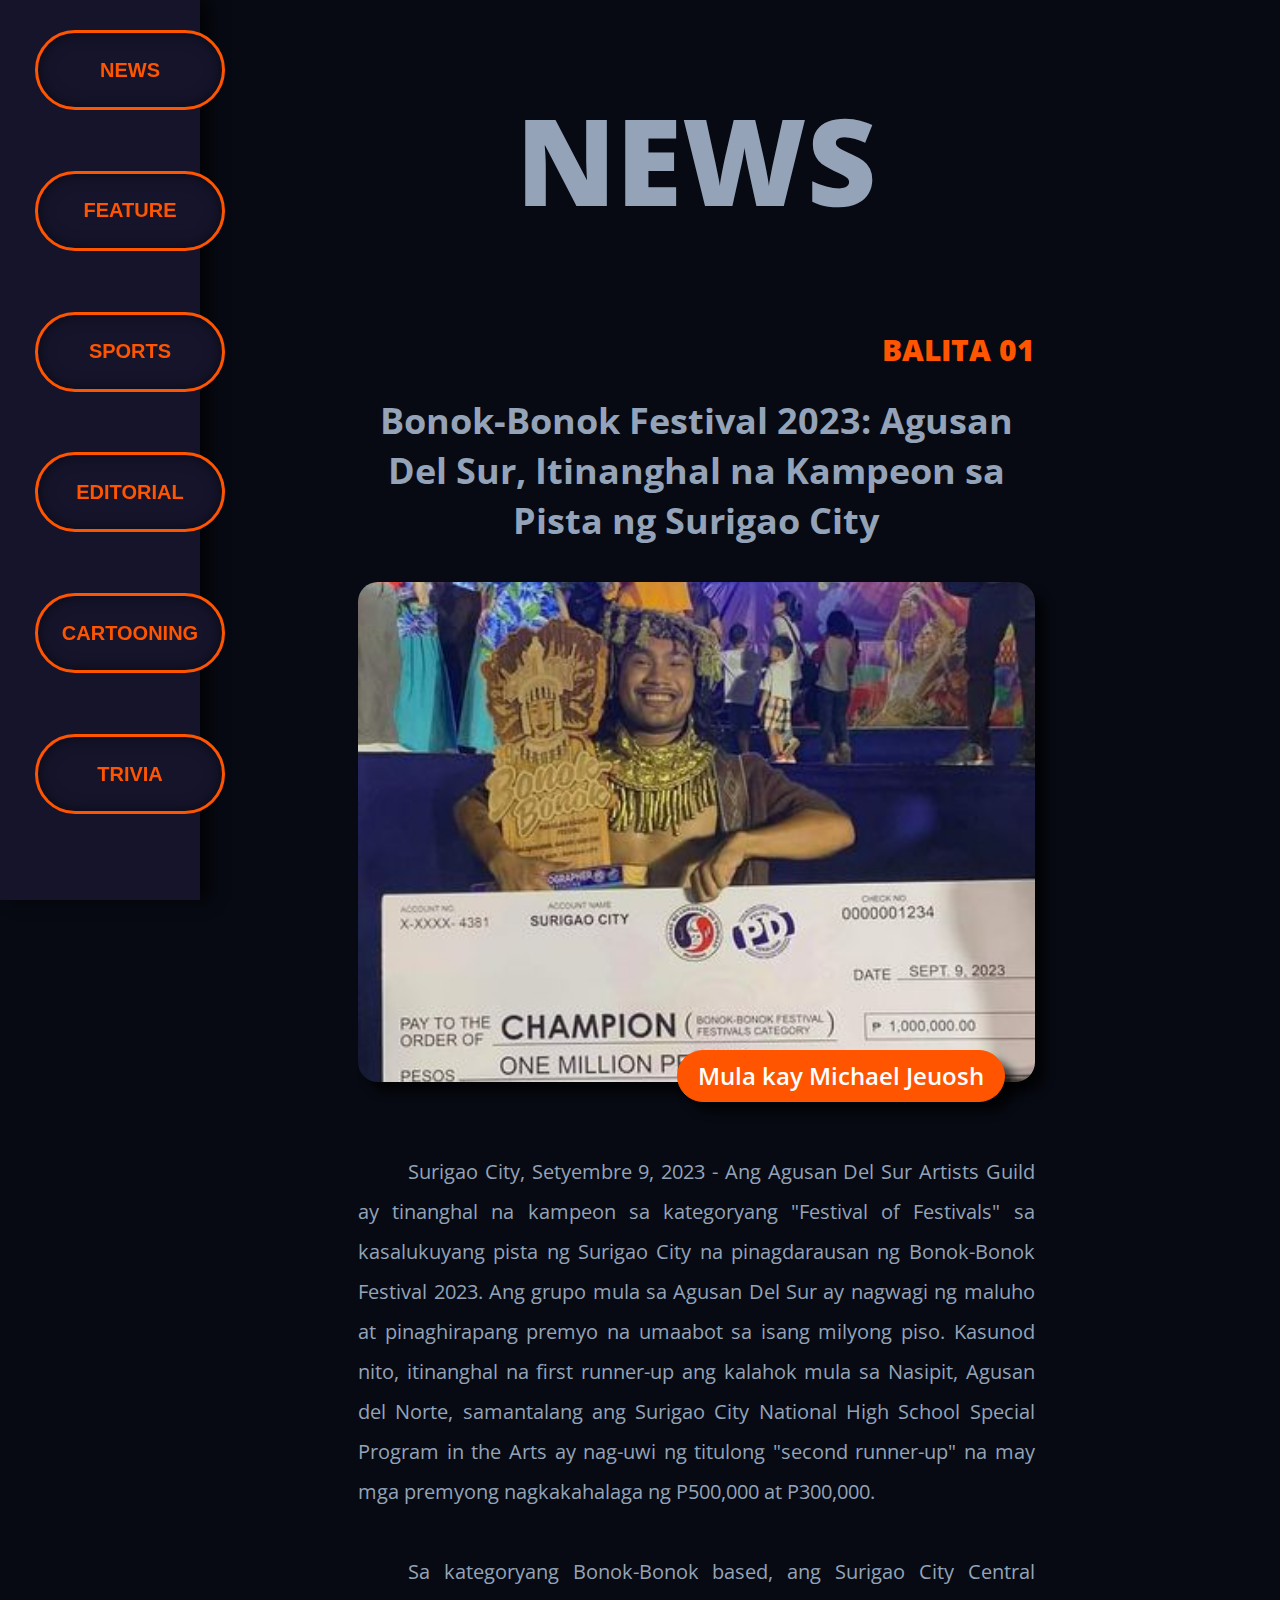
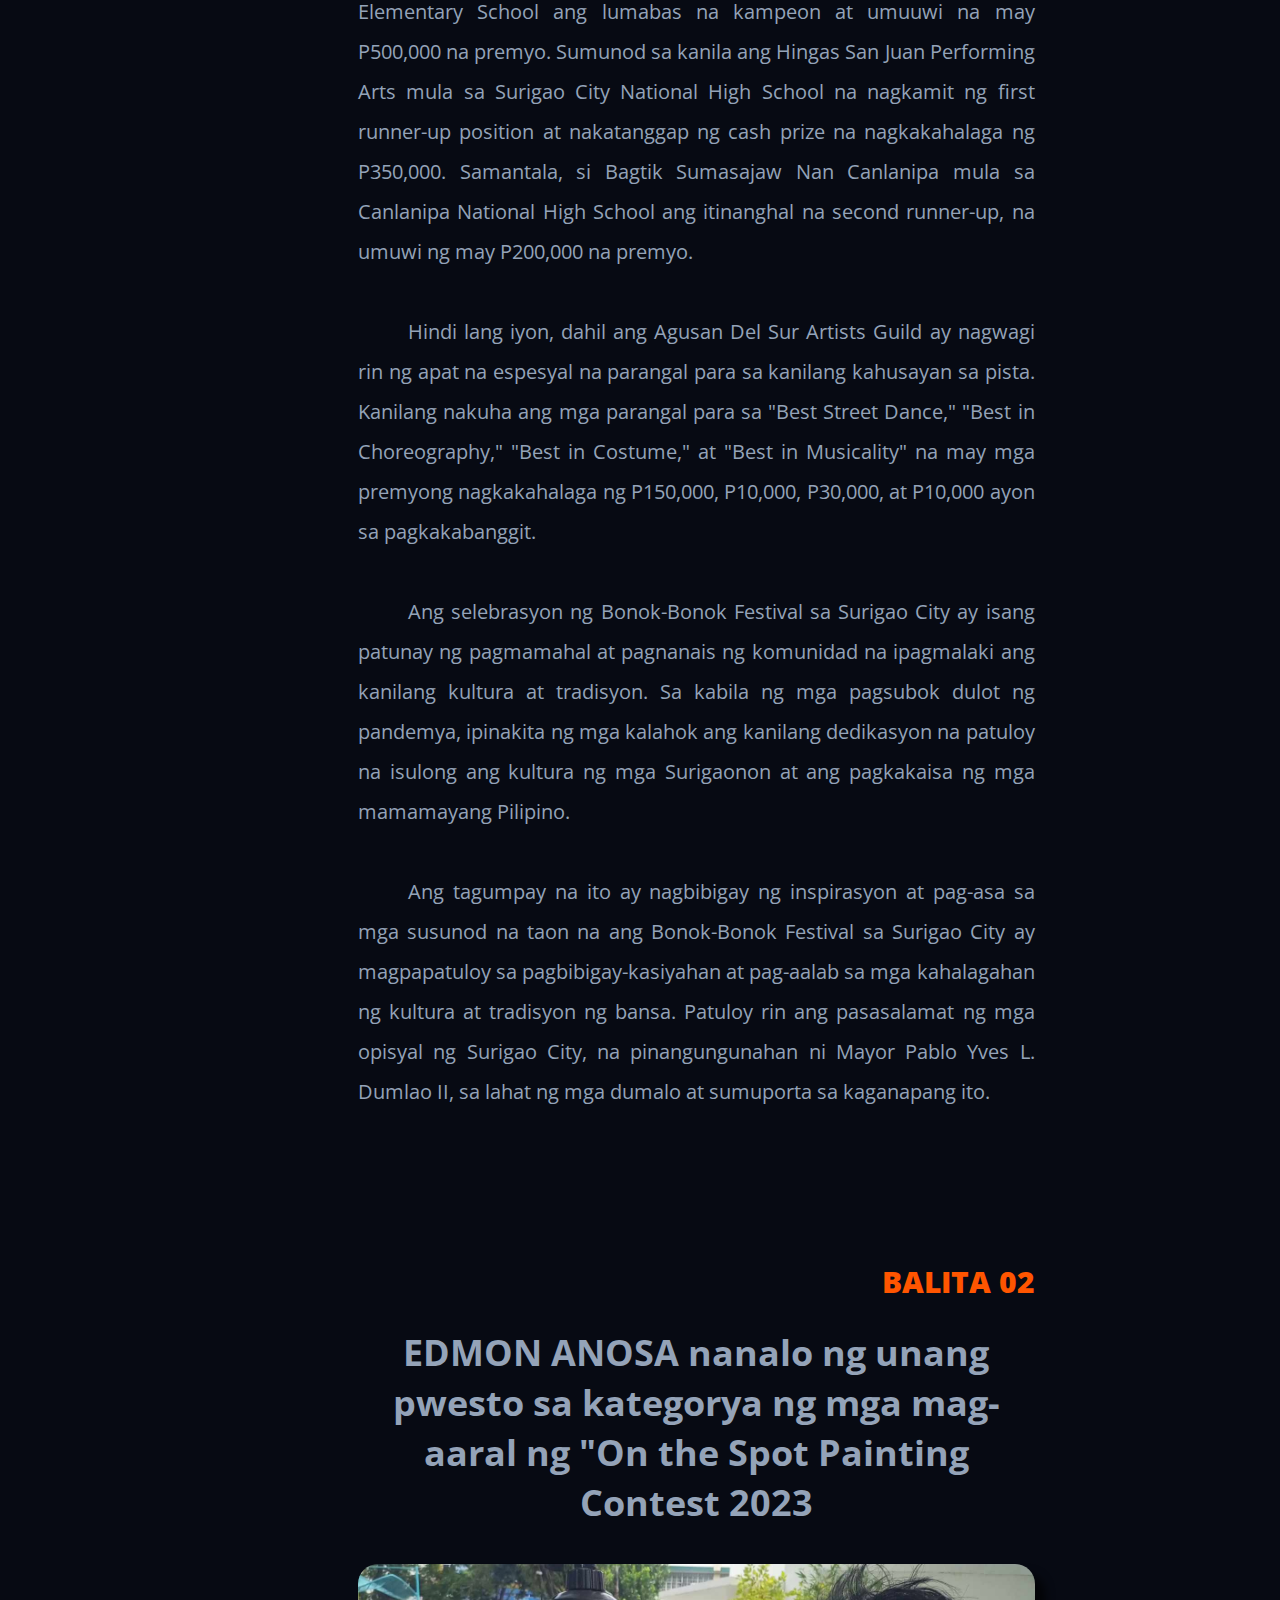
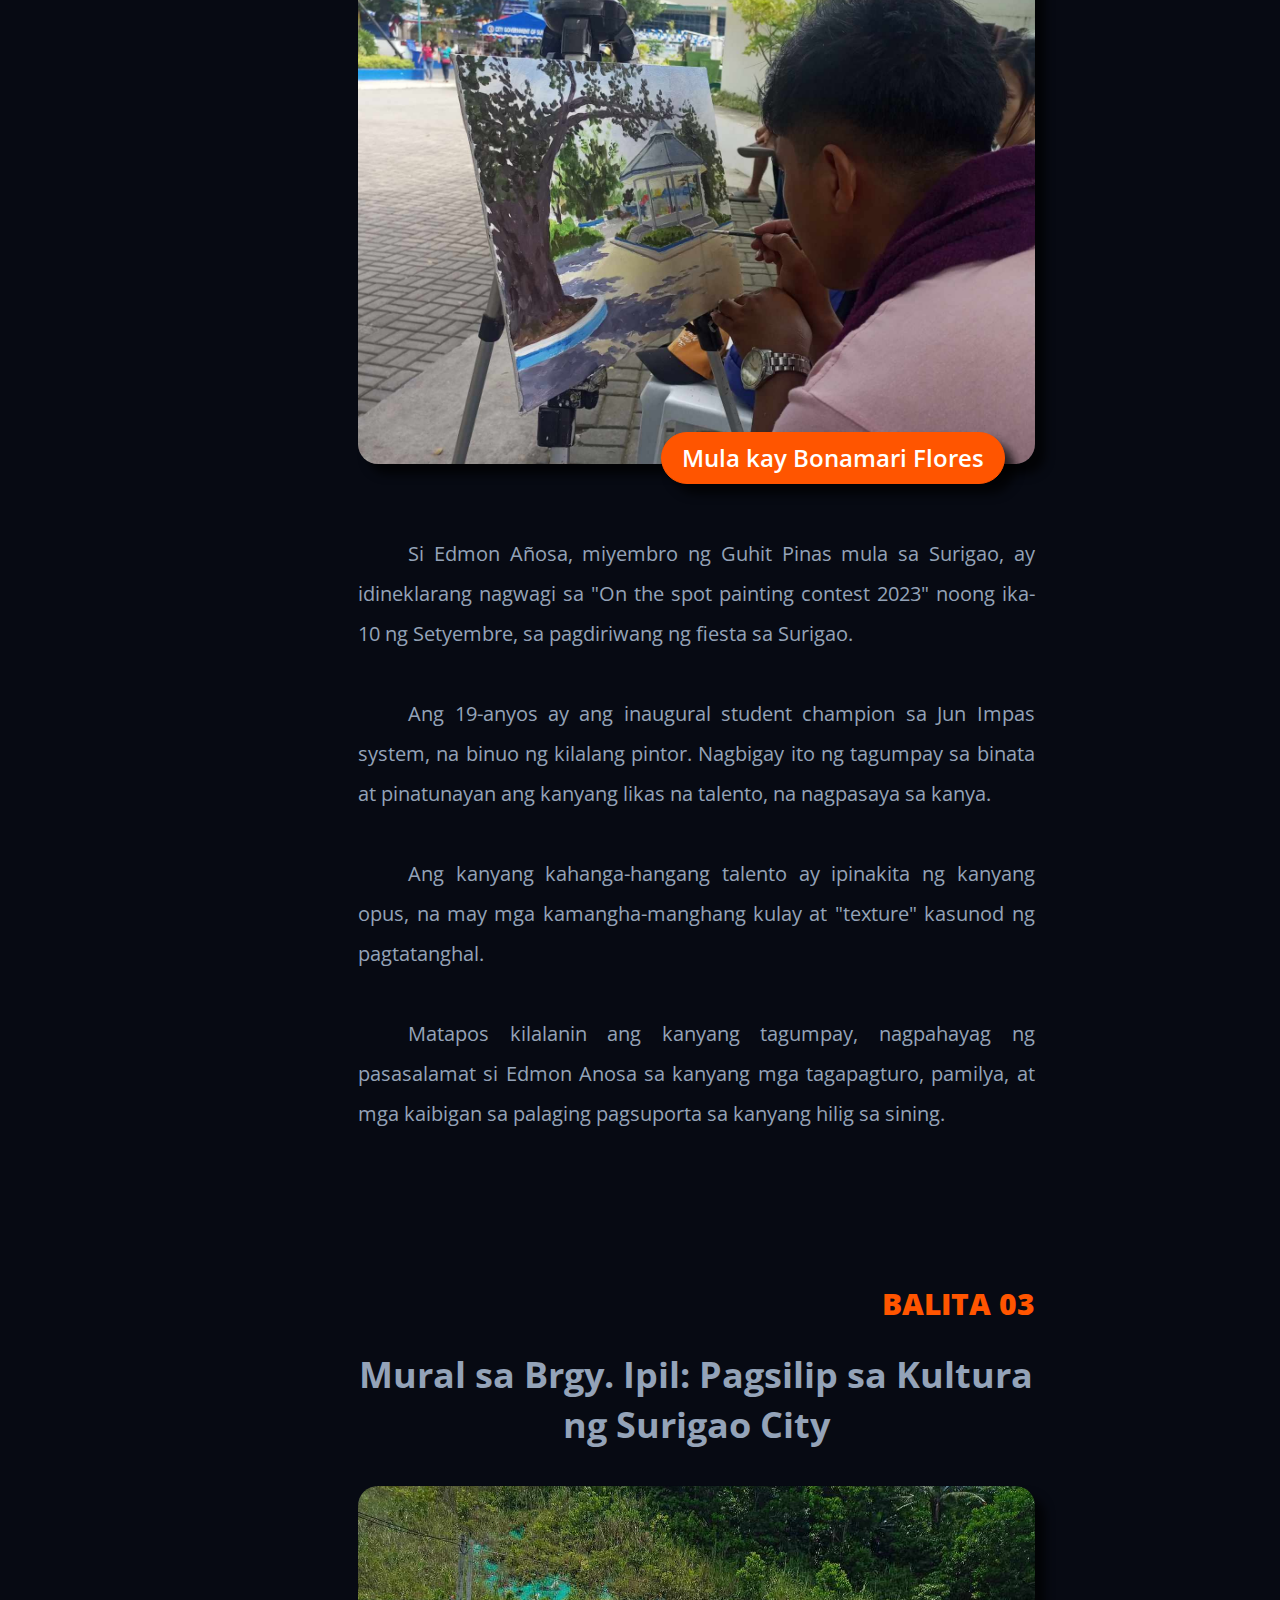
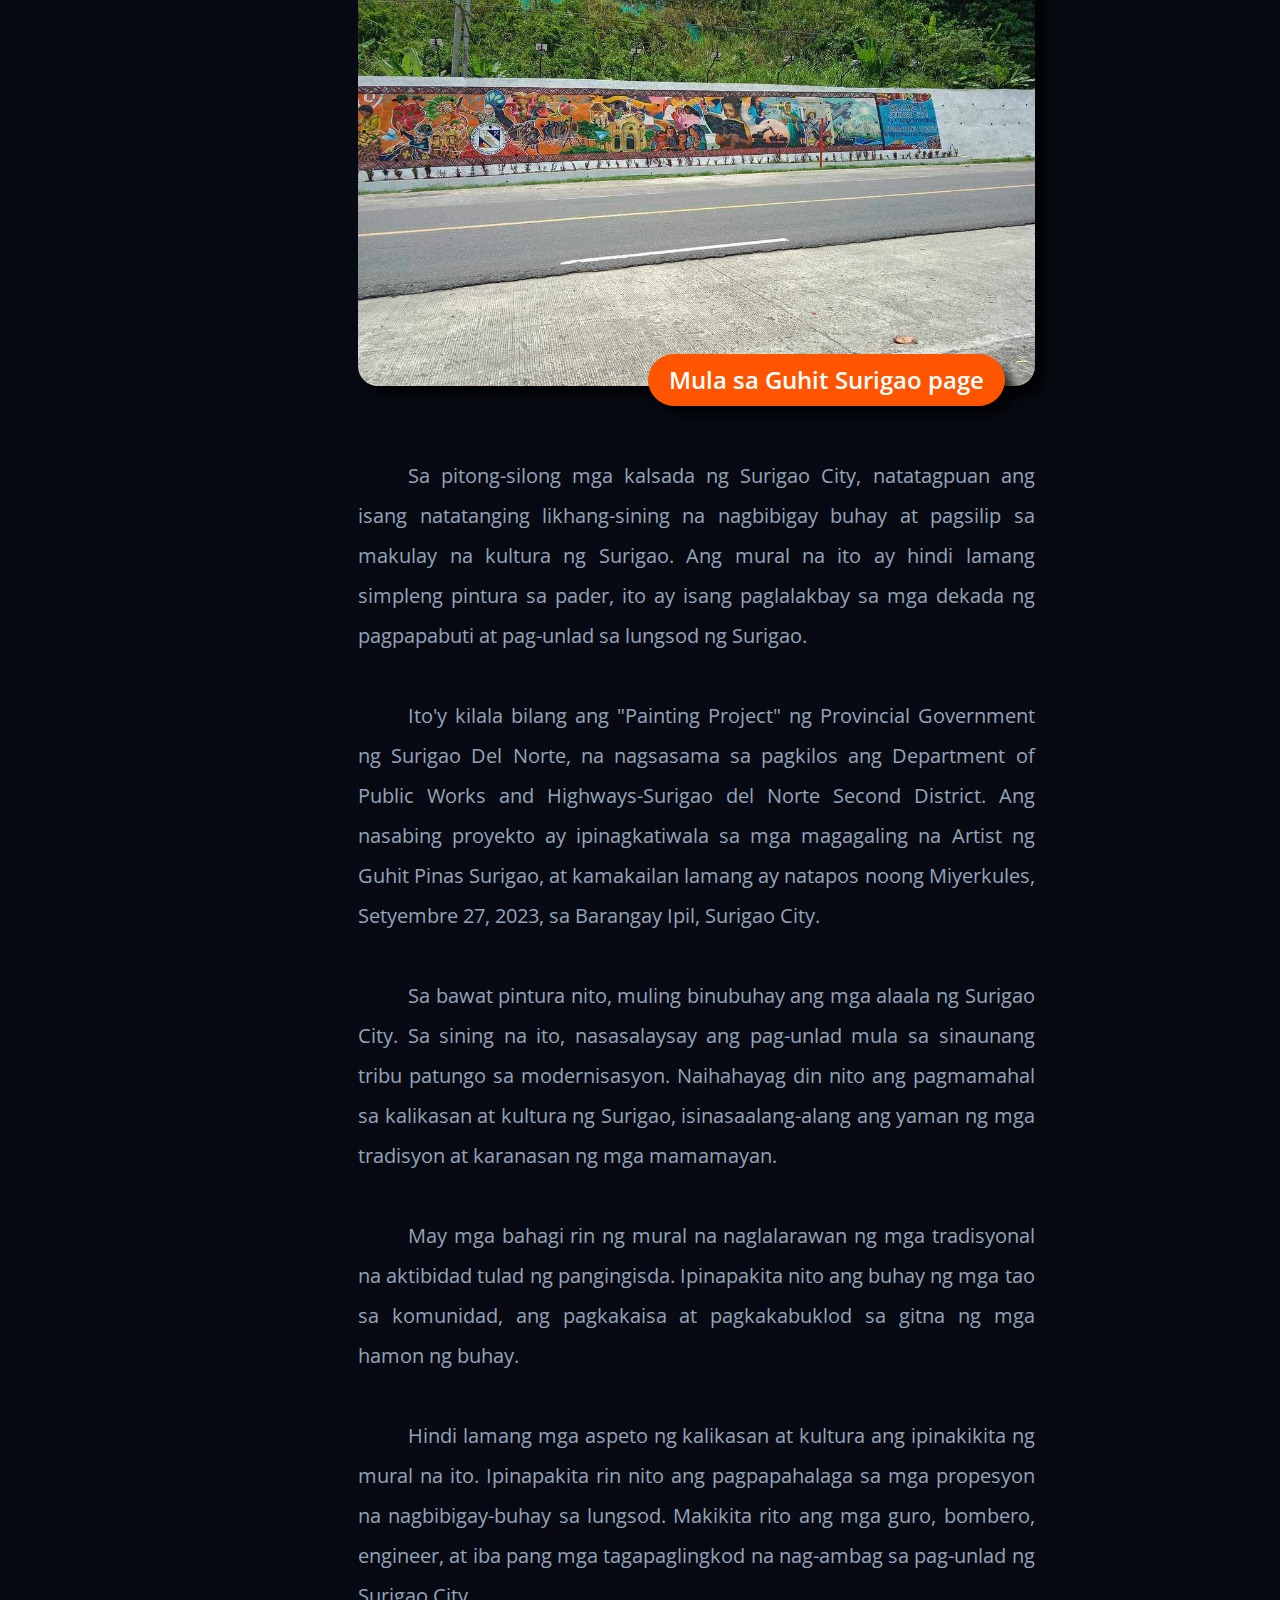
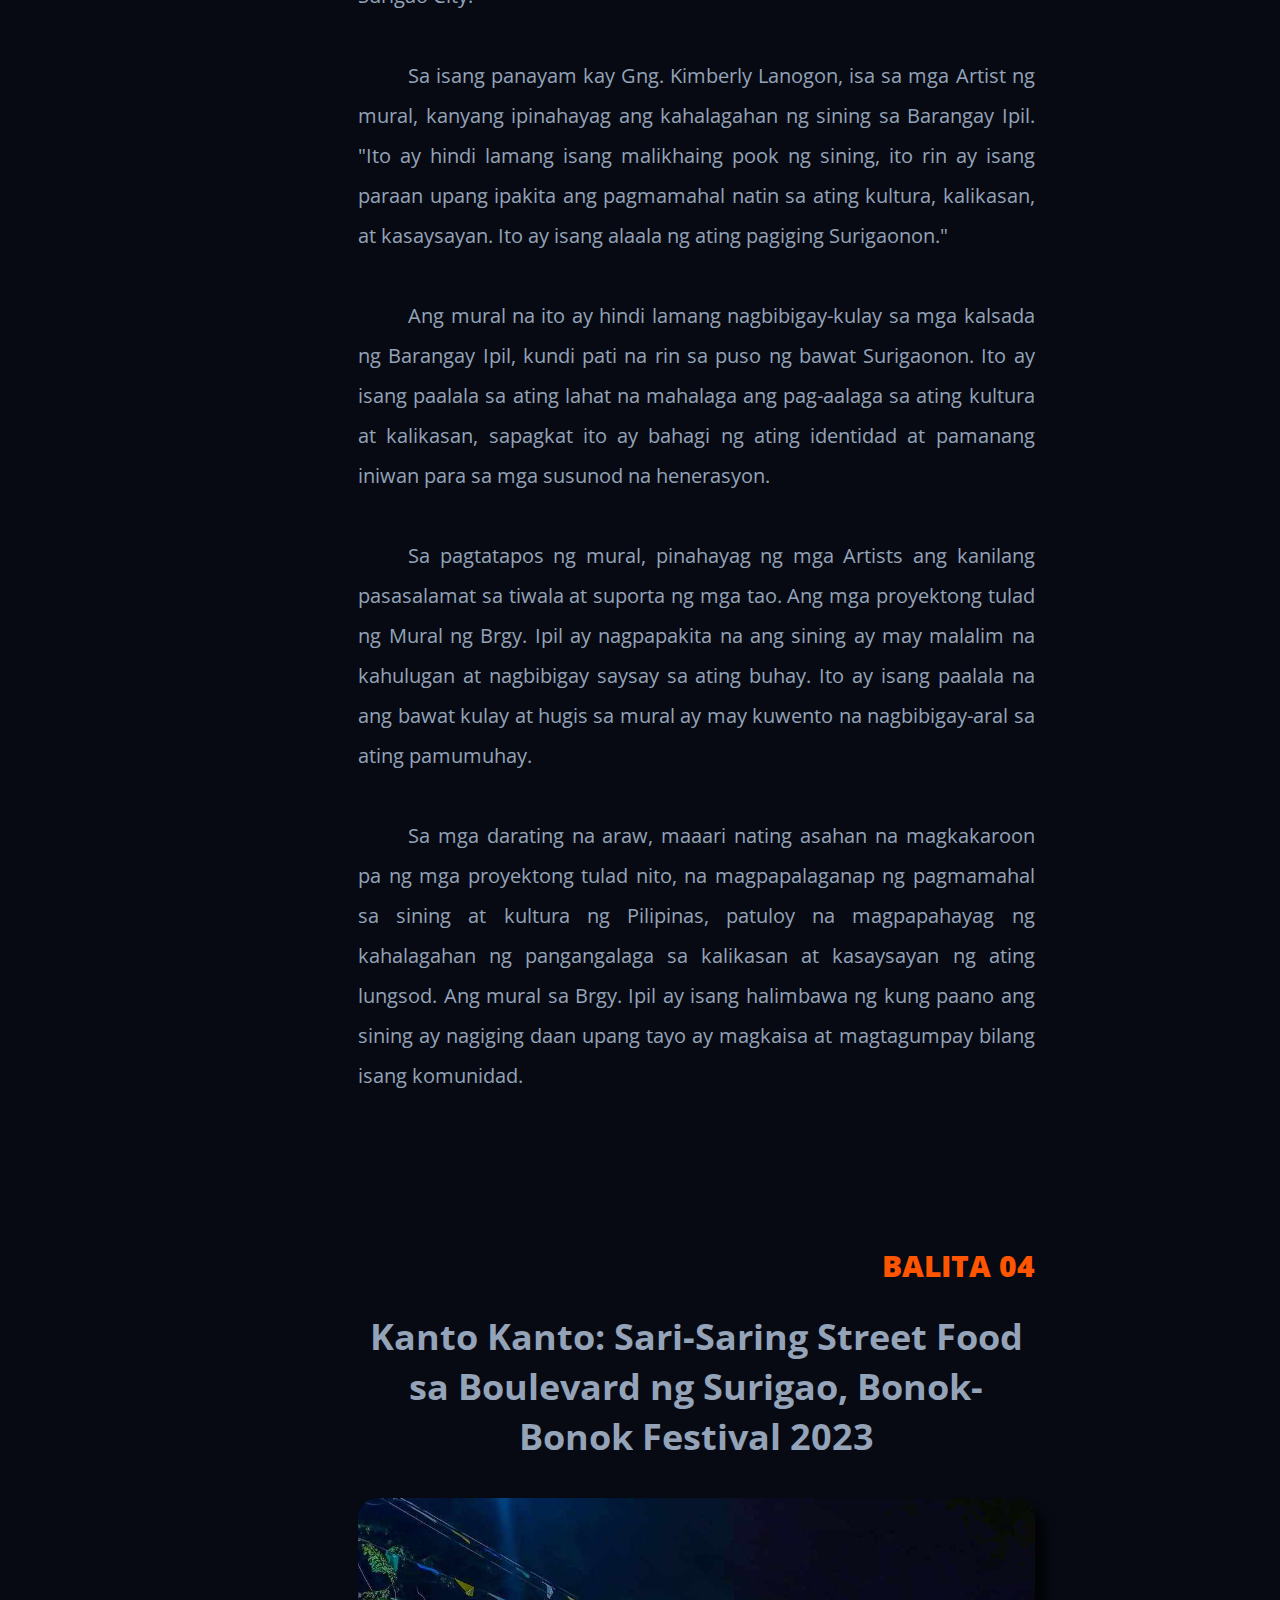
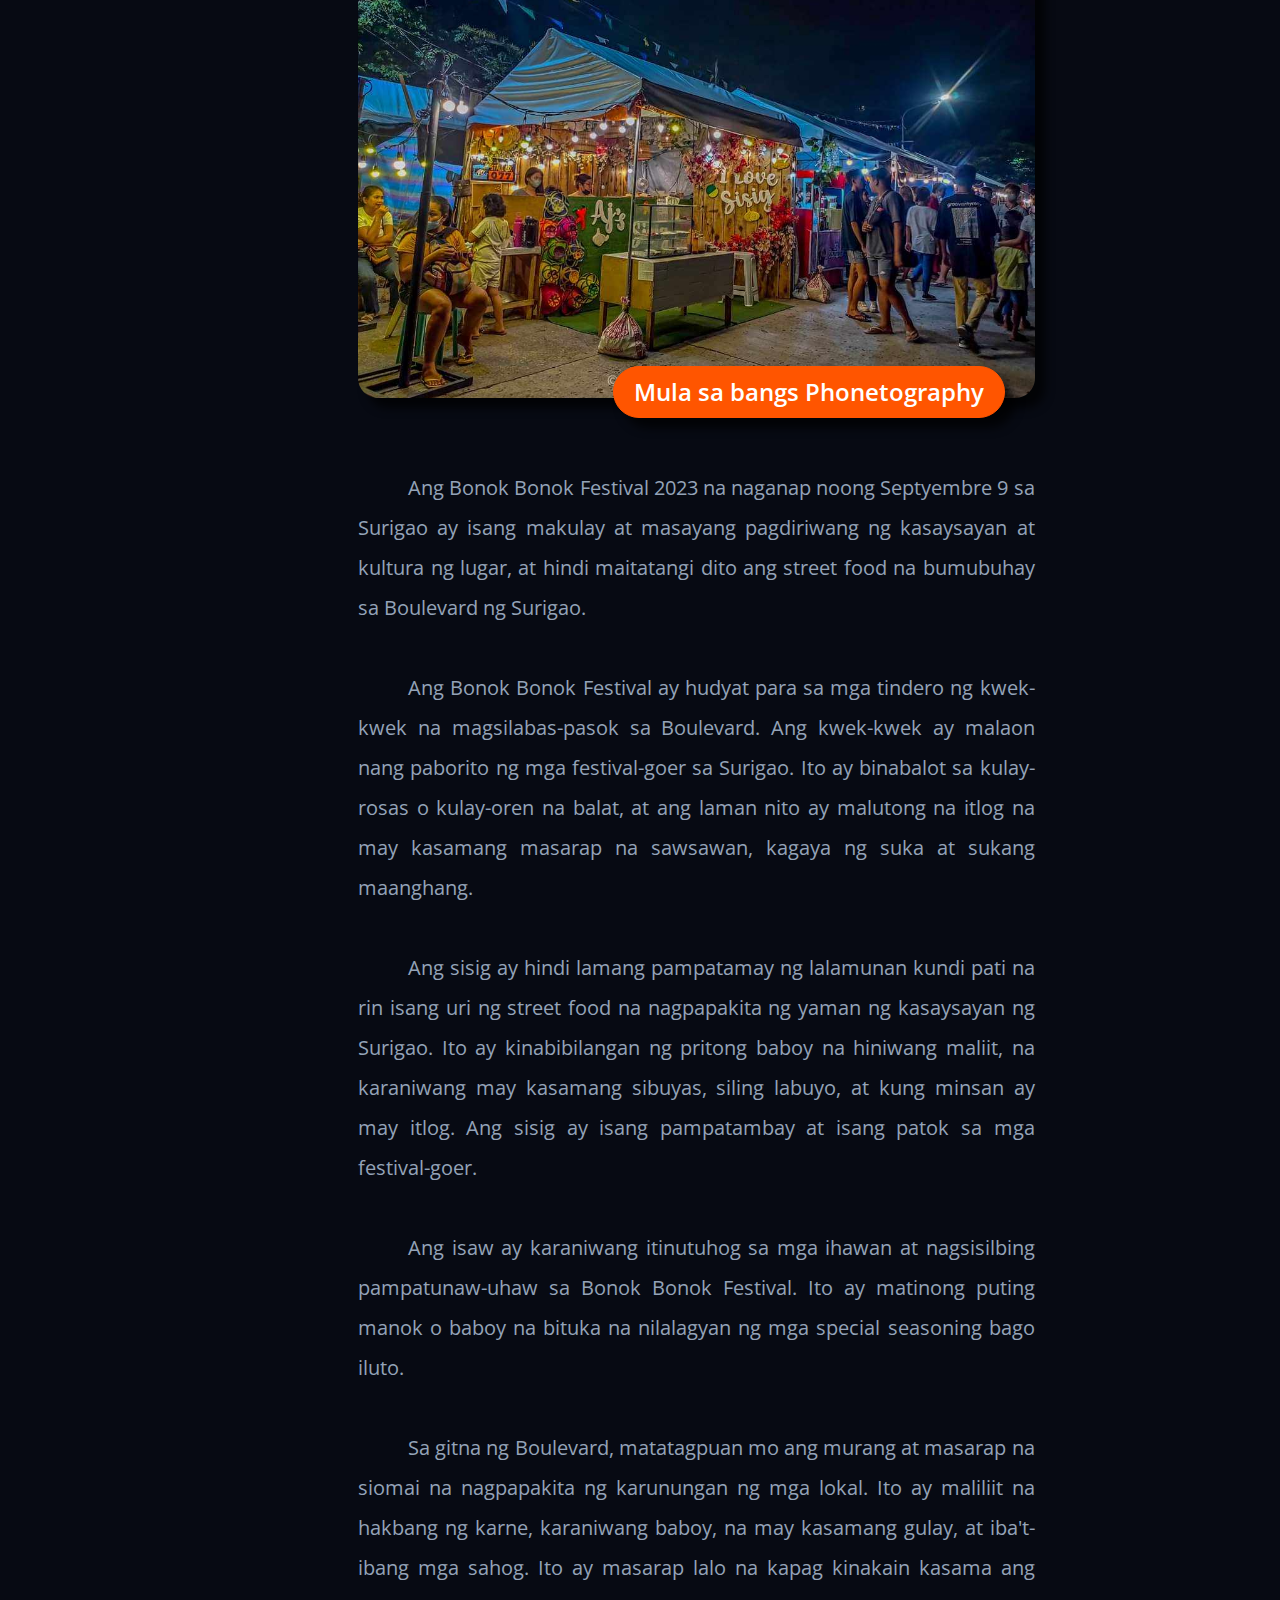
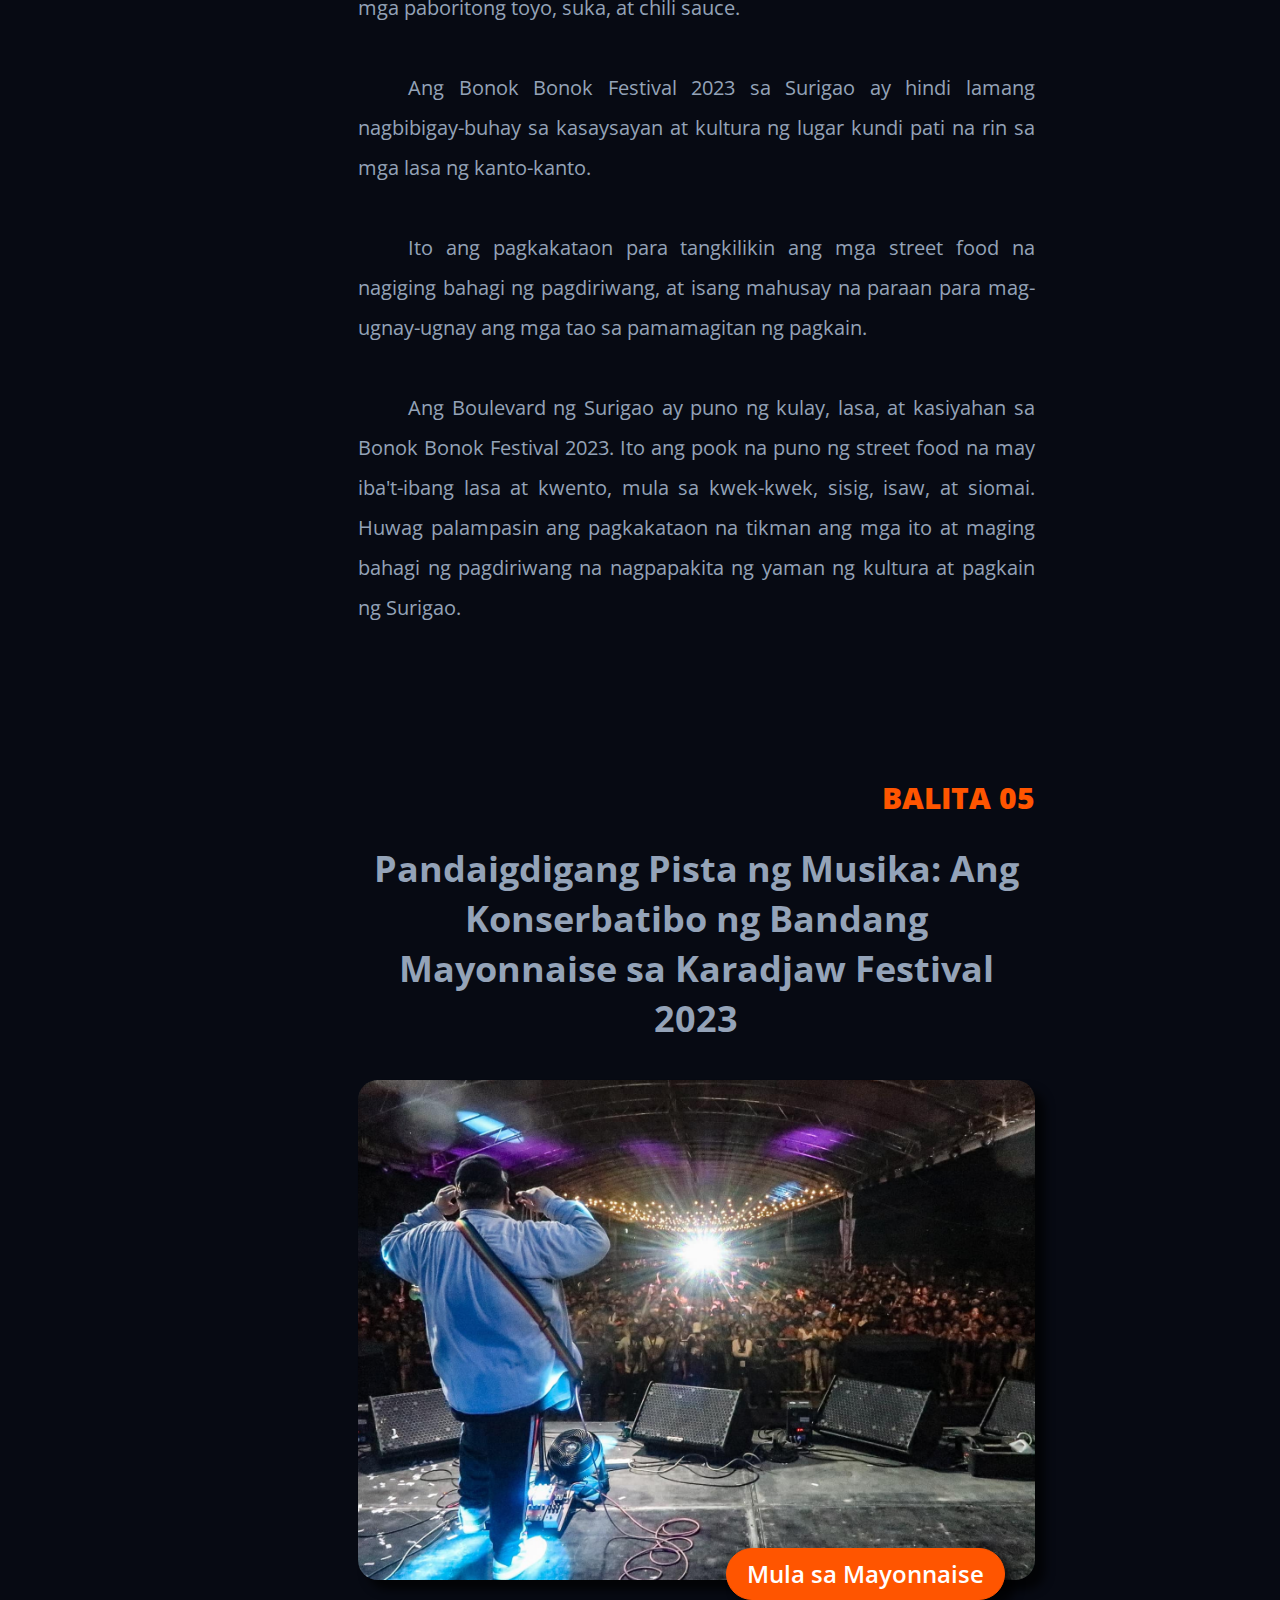
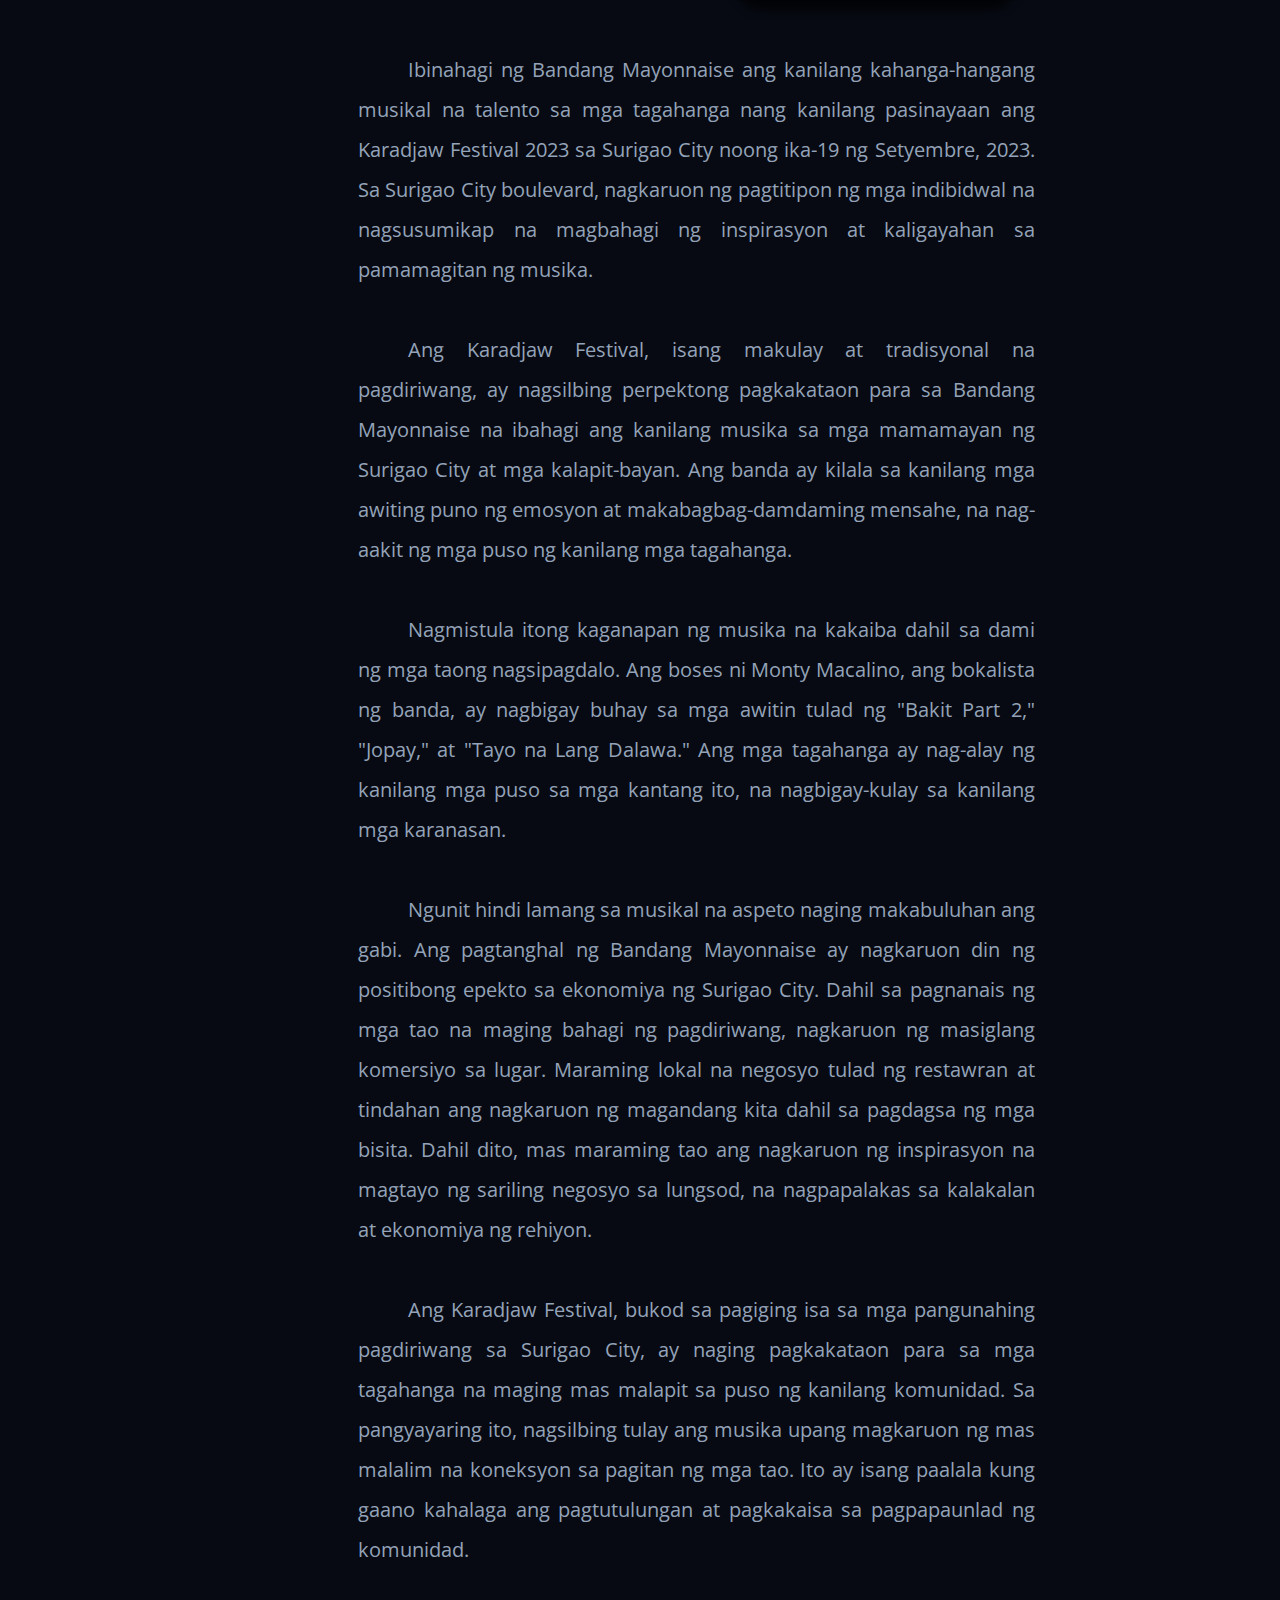
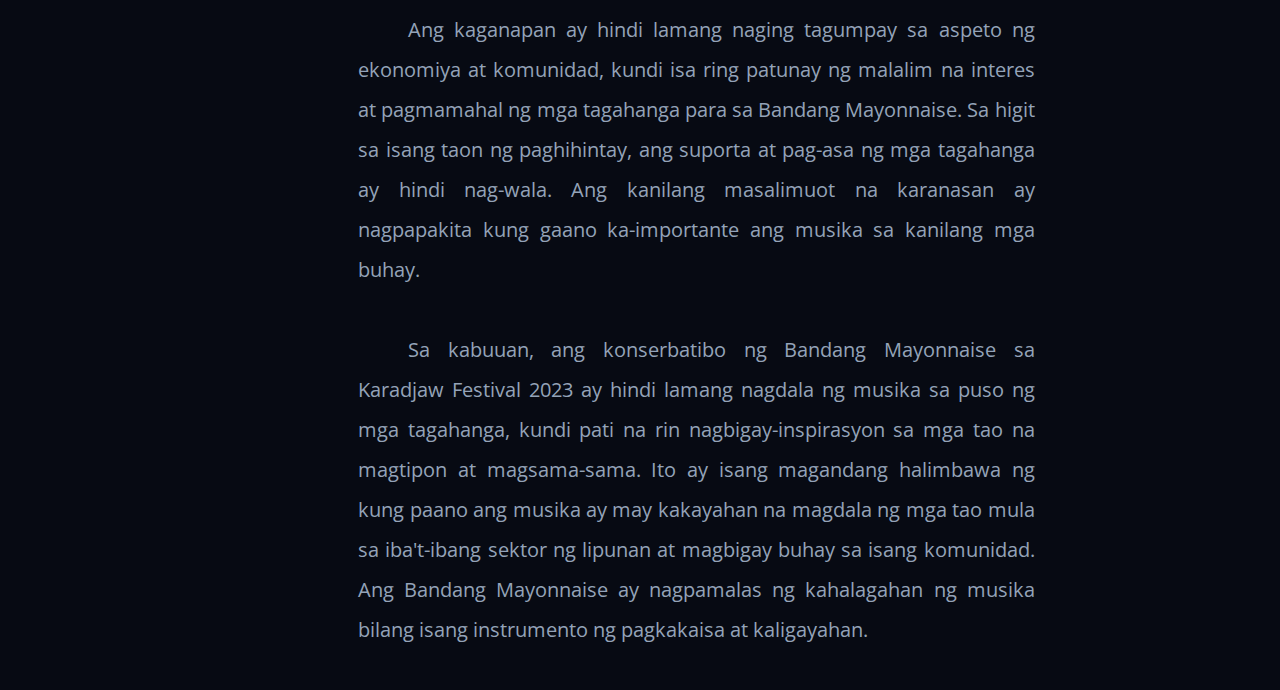
<file: index.html>
<!DOCTYPE html>
<html>
  <head>
    <title>WafoHub | News</title>

    <link rel="stylesheet" href="styles/general.css">
    <link rel="stylesheet" href="styles/nav.css">
    <link rel="stylesheet" href="styles/news.css">

    <link rel="preconnect" href="https://fonts.googleapis.com">
    <link rel="preconnect" href="https://fonts.gstatic.com" crossorigin>
    <link href="https://fonts.googleapis.com/css2?family=Open+Sans:wght@300;400;600;800&family=Roboto:wght@300;400;500;900&display=swap" rel="stylesheet">
  </head>
  <body>
    <div class="canvas">
      <div class="nav">
        <div class="nav-tab">
          <a href="index.html">
            <button class="nav-button">
              NEWS
            </button>
          </a>
        </div>
        <div class="nav-tab">
          <a href="feature.html">
            <button class="nav-button">
              FEATURE
            </button>
          </a>
        </div>
        <div class="nav-tab">
          <a href="sports.html">
            <button class="nav-button">
              SPORTS
            </button>
          </a>
        </div>
        <div class="nav-tab">
          <a href="editorial.html">
            <button class="nav-button">
              EDITORIAL
            </button>
          </a>
        </div>
        <div class="nav-tab">
          <a href="cartooning.html">
            <button class="nav-button">
              CARTOONING
            </button>
          </a>
        </div>
        <div class="nav-tab">
          <a href="trivia.html">
            <button class="nav-button">
              TRIVIA
            </button>
          </a>
        </div>
      </div>
      <div class="left-panel"></div>
      <div class="news-page">
        <div class="news-title">
          <p>
            NEWS
          </p>
        </div>
        <div class="news-num1">
          <p>
            BALITA 01
          </p>
        </div>
        <div class="news-heading01">
          <p>
            Bonok-Bonok Festival 2023: Agusan Del Sur, Itinanghal na Kampeon sa Pista ng Surigao City
          </p>
        </div>
        <div class="news-pic01">
          <img class="news-img01" src="images/news-img1.png">
          <div class="news-src1">Mula kay Michael Jeuosh</div>
        </div>
        <div class="news-p101">
          <p>
            Surigao City, Setyembre 9, 2023 - Ang Agusan Del Sur Artists Guild ay tinanghal na kampeon sa kategoryang "Festival of Festivals" sa kasalukuyang pista ng Surigao City na pinagdarausan ng Bonok-Bonok Festival 2023. Ang grupo mula sa Agusan Del Sur ay nagwagi ng maluho at pinaghirapang premyo na umaabot sa isang milyong piso. Kasunod nito, itinanghal na first runner-up ang kalahok mula sa Nasipit, Agusan del Norte, samantalang ang Surigao City National High School Special Program in the Arts ay nag-uwi ng titulong "second runner-up" na may mga premyong nagkakahalaga ng P500,000 at P300,000.
          </p>
        </div>
        <div class="news-p201">
          <p>
            Sa kategoryang Bonok-Bonok based, ang Surigao City Central Elementary School ang lumabas na kampeon at umuuwi na may P500,000 na premyo. Sumunod sa kanila ang Hingas San Juan Performing Arts mula sa Surigao City National High School na nagkamit ng first runner-up position at nakatanggap ng cash prize na nagkakahalaga ng P350,000. Samantala, si Bagtik Sumasajaw Nan Canlanipa mula sa Canlanipa National High School ang itinanghal na second runner-up, na umuwi ng may P200,000 na premyo.
          </p>
        </div>
        <div class="news-p301">
          <p>
            Hindi lang iyon, dahil ang Agusan Del Sur Artists Guild ay nagwagi rin ng apat na espesyal na parangal para sa kanilang kahusayan sa pista. Kanilang nakuha ang mga parangal para sa "Best Street Dance," "Best in Choreography," "Best in Costume," at "Best in Musicality" na may mga premyong nagkakahalaga ng P150,000, P10,000, P30,000, at P10,000 ayon sa pagkakabanggit.
          </p>
        </div>
        <div class="news-p401">
          <p>
            Ang selebrasyon ng Bonok-Bonok Festival sa Surigao City ay isang patunay ng pagmamahal at pagnanais ng komunidad na ipagmalaki ang kanilang kultura at tradisyon. Sa kabila ng mga pagsubok dulot ng pandemya, ipinakita ng mga kalahok ang kanilang dedikasyon na patuloy na isulong ang kultura ng mga Surigaonon at ang pagkakaisa ng mga mamamayang Pilipino.
          </p>
        </div>
        <div class="news-p501">
          <p>
            Ang tagumpay na ito ay nagbibigay ng inspirasyon at pag-asa sa mga susunod na taon na ang Bonok-Bonok Festival sa Surigao City ay magpapatuloy sa pagbibigay-kasiyahan at pag-aalab sa mga kahalagahan ng kultura at tradisyon ng bansa. Patuloy rin ang pasasalamat ng mga opisyal ng Surigao City, na pinangungunahan ni Mayor Pablo Yves L. Dumlao II, sa lahat ng mga dumalo at sumuporta sa kaganapang ito.
          </p>
        </div>
        
        <div class="news-num2">
          <p>
            BALITA 02
          </p>
        </div>
        <div class="news-heading02">
          <p>
            EDMON ANOSA nanalo ng unang pwesto sa kategorya ng mga mag-aaral ng "On the Spot Painting Contest 2023
          </p>
        </div>
        <div class="news-pic02">
          <img class="news-img02" src="images/news-img2.jpg">
          <div class="news-src2">Mula kay Bonamari Flores</div>
        </div>
        <div class="news-p102">
          <p>
            Si Edmon Añosa, miyembro ng Guhit Pinas mula sa Surigao, ay idineklarang nagwagi sa "On the spot painting contest 2023" noong ika-10 ng Setyembre, sa pagdiriwang ng fiesta sa Surigao.
          </p>
        </div>
        <div class="news-p202">
          <p>
            Ang 19-anyos ay ang inaugural student champion sa Jun Impas system, na binuo ng kilalang pintor. Nagbigay ito ng tagumpay sa binata at pinatunayan ang kanyang likas na talento, na nagpasaya sa kanya.
          </p>
        </div>
        <div class="news-p302">
          <p>
            Ang kanyang kahanga-hangang talento ay ipinakita ng kanyang opus, na may mga kamangha-manghang kulay at "texture" kasunod ng pagtatanghal.
          </p>
        </div>
        <div class="news-p402">
          <p>
            Matapos kilalanin ang kanyang tagumpay, nagpahayag ng pasasalamat si Edmon Anosa sa kanyang mga tagapagturo, pamilya, at mga kaibigan sa palaging pagsuporta sa kanyang hilig sa sining.
          </p>
        </div>
        
        <div class="news-num3">
          <p>
            BALITA 03
          </p>
        </div>
        <div class="news-heading03">
          <p>
            Mural sa Brgy. Ipil: Pagsilip sa Kultura ng Surigao City
          </p>
        </div>
        <div class="news-pic03">
          <img class="news-img03" src="images/news-img3.jpg">
          <div class="news-src3">Mula sa Guhit Surigao page</div>
        </div>
        <div class="news-p103">
          <p>
            Sa pitong-silong mga kalsada ng Surigao City, natatagpuan ang isang natatanging likhang-sining na nagbibigay buhay at pagsilip sa makulay na kultura ng Surigao. Ang mural na ito ay hindi lamang simpleng pintura sa pader, ito ay isang paglalakbay sa mga dekada ng pagpapabuti at pag-unlad sa lungsod ng Surigao.
          </p>
        </div>
        <div class="news-p203">
          <p>
            Ito'y kilala bilang ang "Painting Project" ng Provincial Government ng Surigao Del Norte, na nagsasama sa pagkilos ang Department of Public Works and Highways-Surigao del Norte Second District. Ang nasabing proyekto ay ipinagkatiwala sa mga magagaling na Artist ng Guhit Pinas Surigao, at kamakailan lamang ay natapos noong Miyerkules, Setyembre 27, 2023, sa Barangay Ipil, Surigao City.
          </p>
        </div>
        <div class="news-p303">
          <p>
            Sa bawat pintura nito, muling binubuhay ang mga alaala ng Surigao City. Sa sining na ito, nasasalaysay ang pag-unlad mula sa sinaunang tribu patungo sa modernisasyon. Naihahayag din nito ang pagmamahal sa kalikasan at kultura ng Surigao, isinasaalang-alang ang yaman ng mga tradisyon at karanasan ng mga mamamayan.
          </p>
        </div>
        <div class="news-p403">
          <p>
            May mga bahagi rin ng mural na naglalarawan ng mga tradisyonal na aktibidad tulad ng pangingisda. Ipinapakita nito ang buhay ng mga tao sa komunidad, ang pagkakaisa at pagkakabuklod sa gitna ng mga hamon ng buhay. 
          </p>
        </div>
        <div class="news-p503">
          <p>
            Hindi lamang mga aspeto ng kalikasan at kultura ang ipinakikita ng mural na ito. Ipinapakita rin nito ang pagpapahalaga sa mga propesyon na nagbibigay-buhay sa lungsod. Makikita rito ang mga guro, bombero, engineer, at iba pang mga tagapaglingkod na nag-ambag sa pag-unlad ng Surigao City.
          </p>
        </div>
        <div class="news-p603">
          <p>
            Sa isang panayam kay Gng. Kimberly Lanogon, isa sa mga Artist ng mural, kanyang ipinahayag ang kahalagahan ng sining sa Barangay Ipil. "Ito ay hindi lamang isang malikhaing pook ng sining, ito rin ay isang paraan upang ipakita ang pagmamahal natin sa ating kultura, kalikasan, at kasaysayan. Ito ay isang alaala ng ating pagiging Surigaonon."
          </p>
        </div>
        <div class="news-p703">
          <p>
            Ang mural na ito ay hindi lamang nagbibigay-kulay sa mga kalsada ng Barangay Ipil, kundi pati na rin sa puso ng bawat Surigaonon. Ito ay isang paalala sa ating lahat na mahalaga ang pag-aalaga sa ating kultura at kalikasan, sapagkat ito ay bahagi ng ating identidad at pamanang iniwan para sa mga susunod na henerasyon.
          </p>
        </div>
        <div class="news-p803">
          <p>
            Sa pagtatapos ng mural, pinahayag ng mga Artists ang kanilang pasasalamat sa tiwala at suporta ng mga tao. Ang mga proyektong tulad ng Mural ng Brgy. Ipil ay nagpapakita na ang sining ay may malalim na kahulugan at nagbibigay saysay sa ating buhay. Ito ay isang paalala na ang bawat kulay at hugis sa mural ay may kuwento na nagbibigay-aral sa ating pamumuhay.
          </p>
        </div>
        <div class="news-p903">
          <p>
            Sa mga darating na araw, maaari nating asahan na magkakaroon pa ng mga proyektong tulad nito, na magpapalaganap ng pagmamahal sa sining at kultura ng Pilipinas, patuloy na magpapahayag ng kahalagahan ng pangangalaga sa kalikasan at kasaysayan ng ating lungsod. Ang mural sa Brgy. Ipil ay isang halimbawa ng kung paano ang sining ay nagiging daan upang tayo ay magkaisa at magtagumpay bilang isang komunidad.
          </p>
        </div>
        
        <div class="news-num4">
          <p>
            BALITA 04
          </p>
        </div>
        <div class="news-heading04">
          <p>
            Kanto Kanto: Sari-Saring Street Food sa Boulevard ng Surigao, Bonok-Bonok Festival 2023
          </p>
        </div>
        <div class="news-pic04">
          <img class="news-img03" src="images/news-img41.jpg">
          <div class="news-src4">Mula sa bangs Phonetography</div>
        </div>
        <div class="news-p104">
          <p>
            Ang Bonok Bonok Festival 2023 na naganap noong Septyembre 9 sa Surigao ay isang makulay at masayang pagdiriwang ng kasaysayan at kultura ng lugar, at hindi maitatangi dito ang street food na bumubuhay sa Boulevard ng Surigao.
          </p>
        </div>
        <div class="news-p204">
          <p>
            Ang Bonok Bonok Festival ay hudyat para sa mga tindero ng kwek-kwek na magsilabas-pasok sa Boulevard. Ang kwek-kwek ay malaon nang paborito ng mga festival-goer sa Surigao. Ito ay binabalot sa kulay-rosas o kulay-oren na balat, at ang laman nito ay malutong na itlog na may kasamang masarap na sawsawan, kagaya ng suka at sukang maanghang.
          </p>
        </div>
        <div class="news-p304">
          <p>
            Ang sisig ay hindi lamang pampatamay ng lalamunan kundi pati na rin isang uri ng street food na nagpapakita ng yaman ng kasaysayan ng Surigao. Ito ay kinabibilangan ng pritong baboy na hiniwang maliit, na karaniwang may kasamang sibuyas, siling labuyo, at kung minsan ay may itlog. Ang sisig ay isang pampatambay at isang patok sa mga festival-goer.
          </p>
        </div>
        <div class="news-p404">
          <p>
            Ang isaw ay karaniwang itinutuhog sa mga ihawan at nagsisilbing pampatunaw-uhaw sa Bonok Bonok Festival. Ito ay matinong puting manok o baboy na bituka na nilalagyan ng mga special seasoning bago iluto. 
          </p>
        </div>
        <div class="news-p504">
          <p>
            Sa gitna ng Boulevard, matatagpuan mo ang murang at masarap na siomai na nagpapakita ng karunungan ng mga lokal. Ito ay maliliit na hakbang ng karne, karaniwang baboy, na may kasamang gulay, at iba't-ibang mga sahog. Ito ay masarap lalo na kapag kinakain kasama ang mga paboritong toyo, suka, at chili sauce.
          </p>
        </div>
        <div class="news-p604">
          <p>
            Ang Bonok Bonok Festival 2023 sa Surigao ay hindi lamang nagbibigay-buhay sa kasaysayan at kultura ng lugar kundi pati na rin sa mga lasa ng kanto-kanto. 
          </p>
        </div>
        <div class="news-p704">
          <p>
            Ito ang pagkakataon para tangkilikin ang mga street food na nagiging bahagi ng pagdiriwang, at isang mahusay na paraan para mag-ugnay-ugnay ang mga tao sa pamamagitan ng pagkain.
          </p>
        </div>
        <div class="news-p804">
          <p>
            Ang Boulevard ng Surigao ay puno ng kulay, lasa, at kasiyahan sa Bonok Bonok Festival 2023. Ito ang pook na puno ng street food na may iba't-ibang lasa at kwento, mula sa kwek-kwek, sisig, isaw, at siomai. Huwag palampasin ang pagkakataon na tikman ang mga ito at maging bahagi ng pagdiriwang na nagpapakita ng yaman ng kultura at pagkain ng Surigao.
          </p>
        </div>
        
        <div class="news-num5">
          <p>
            BALITA 05
          </p>
        </div>
        <div class="news-heading05">
          <p>
            Pandaigdigang Pista ng Musika: Ang Konserbatibo ng Bandang Mayonnaise sa Karadjaw Festival 2023
          </p>
        </div>
        <div class="news-pic05">
          <img class="news-img05" src="images/news-img5.jpg">
          <div class="news-src5">Mula sa Mayonnaise</div>
        </div>
        <div class="news-p105">
          <p>
            Ibinahagi ng Bandang Mayonnaise ang kanilang kahanga-hangang musikal na talento sa mga tagahanga nang kanilang pasinayaan ang Karadjaw Festival 2023 sa Surigao City noong ika-19 ng Setyembre, 2023. Sa Surigao City boulevard, nagkaruon ng pagtitipon ng mga indibidwal na nagsusumikap na magbahagi ng inspirasyon at kaligayahan sa pamamagitan ng musika.
          </p>
        </div>
        <div class="news-p205">
          <p>
            Ang Karadjaw Festival, isang makulay at tradisyonal na pagdiriwang, ay nagsilbing perpektong pagkakataon para sa Bandang Mayonnaise na ibahagi ang kanilang musika sa mga mamamayan ng Surigao City at mga kalapit-bayan. Ang banda ay kilala sa kanilang mga awiting puno ng emosyon at makabagbag-damdaming mensahe, na nag-aakit ng mga puso ng kanilang mga tagahanga.
          </p>
        </div>
        <div class="news-p305">
          <p>
            Nagmistula itong kaganapan ng musika na kakaiba dahil sa dami ng mga taong nagsipagdalo. Ang boses ni Monty Macalino, ang bokalista ng banda, ay nagbigay buhay sa mga awitin tulad ng "Bakit Part 2," "Jopay," at "Tayo na Lang Dalawa." Ang mga tagahanga ay nag-alay ng kanilang mga puso sa mga kantang ito, na nagbigay-kulay sa kanilang mga karanasan.
          </p>
        </div>
        <div class="news-p405">
          <p>
            Ngunit hindi lamang sa musikal na aspeto naging makabuluhan ang gabi. Ang pagtanghal ng Bandang Mayonnaise ay nagkaruon din ng positibong epekto sa ekonomiya ng Surigao City. Dahil sa pagnanais ng mga tao na maging bahagi ng pagdiriwang, nagkaruon ng masiglang komersiyo sa lugar. Maraming lokal na negosyo tulad ng restawran at tindahan ang nagkaruon ng magandang kita dahil sa pagdagsa ng mga bisita. Dahil dito, mas maraming tao ang nagkaruon ng inspirasyon na magtayo ng sariling negosyo sa lungsod, na nagpapalakas sa kalakalan at ekonomiya ng rehiyon.
          </p>
        </div>
        <div class="news-p505">
          <p>
            Ang Karadjaw Festival, bukod sa pagiging isa sa mga pangunahing pagdiriwang sa Surigao City, ay naging pagkakataon para sa mga tagahanga na maging mas malapit sa puso ng kanilang komunidad. Sa pangyayaring ito, nagsilbing tulay ang musika upang magkaruon ng mas malalim na koneksyon sa pagitan ng mga tao. Ito ay isang paalala kung gaano kahalaga ang pagtutulungan at pagkakaisa sa pagpapaunlad ng komunidad.
          </p>
        </div>
        <div class="news-p605">
          <p>
            Ang kaganapan ay hindi lamang naging tagumpay sa aspeto ng ekonomiya at komunidad, kundi isa ring patunay ng malalim na interes at pagmamahal ng mga tagahanga para sa Bandang Mayonnaise. Sa higit sa isang taon ng paghihintay, ang suporta at pag-asa ng mga tagahanga ay hindi nag-wala. Ang kanilang masalimuot na karanasan ay nagpapakita kung gaano ka-importante ang musika sa kanilang mga buhay.
          </p>
        </div>
        <div class="news-p705">
          <p>
            Sa kabuuan, ang konserbatibo ng Bandang Mayonnaise sa Karadjaw Festival 2023 ay hindi lamang nagdala ng musika sa puso ng mga tagahanga, kundi pati na rin nagbigay-inspirasyon sa mga tao na magtipon at magsama-sama. Ito ay isang magandang halimbawa ng kung paano ang musika ay may kakayahan na magdala ng mga tao mula sa iba't-ibang sektor ng lipunan at magbigay buhay sa isang komunidad. Ang Bandang Mayonnaise ay nagpamalas ng kahalagahan ng musika bilang isang instrumento ng pagkakaisa at kaligayahan.
          </p>
        </div>
      </div>
      <div class="right-panel"></div>
    </div>
  </body>
</html>
</file>
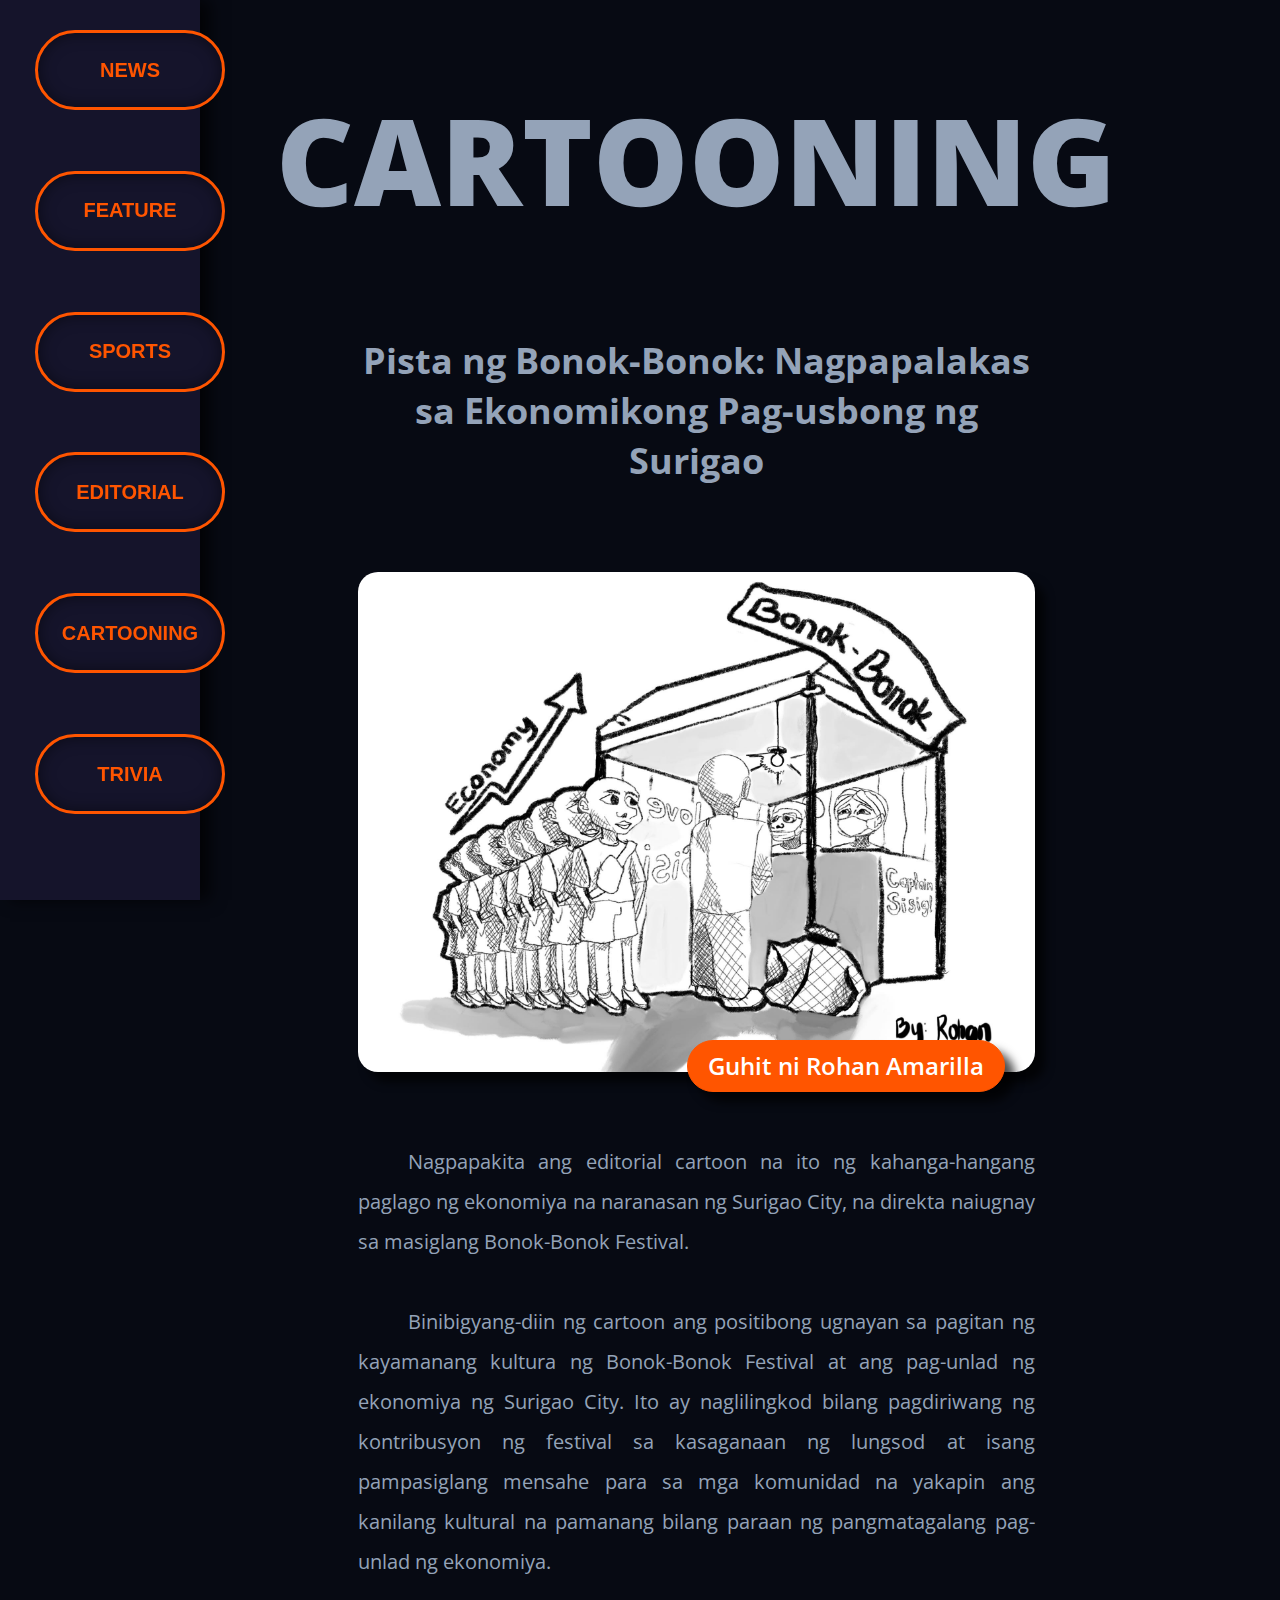
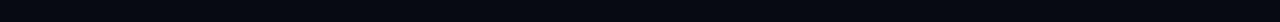
<file: cartooning.html>
<!DOCTYPE html>
<html>
  <head>
    <title>WafoHub | Cartooning</title>

    <link rel="stylesheet" href="styles/general.css">
    <link rel="stylesheet" href="styles/cartooning.css">
    <link rel="stylesheet" href="styles/nav.css">

    <link rel="preconnect" href="https://fonts.googleapis.com">
    <link rel="preconnect" href="https://fonts.gstatic.com" crossorigin>
    <link href="https://fonts.googleapis.com/css2?family=Open+Sans:wght@300;400;600;800&family=Roboto:wght@300;400;500;900&display=swap" rel="stylesheet">
  </head>
  <body>
    <div class="canvas">
      <div class="nav">
        <div class="nav-tab">
          <a href="index.html">
            <button class="nav-button">
              NEWS
            </button>
          </a>
        </div>
        <div class="nav-tab">
          <a href="feature.html">
            <button class="nav-button">
              FEATURE
            </button>
          </a>
        </div>
        <div class="nav-tab">
          <a href="sports.html">
            <button class="nav-button">
              SPORTS
            </button>
          </a>
        </div>
        <div class="nav-tab">
          <a href="editorial.html">
            <button class="nav-button">
              EDITORIAL
            </button>
          </a>
        </div>
        <div class="nav-tab">
          <a href="cartooning.html">
            <button class="nav-button">
              CARTOONING
            </button>
          </a>
        </div>
        <div class="nav-tab">
          <a href="trivia.html">
            <button class="nav-button">
              TRIVIA
            </button>
          </a>
        </div>
      </div>
      <div class="left-panel"></div>
      <div class="cartooning-page">
        <div class="cartooning-title">
          <p>
            CARTOONING
          </p>
        </div>
        <div class="cartooning-heading">
          <p>
            Pista ng Bonok-Bonok: Nagpapalakas sa Ekonomikong Pag-usbong ng Surigao
          </p>
        </div>
        <div class="cartooning-pic">
          <img class="cartooning-img" src="images/cartooning-img.jpg">
          <div class="cartooning-src">Guhit ni Rohan Amarilla</div>
        </div>
        <div class="cartooning-p1">
          <p>
            Nagpapakita ang editorial cartoon na ito ng kahanga-hangang paglago ng ekonomiya na naranasan ng Surigao City, na direkta naiugnay sa masiglang Bonok-Bonok Festival.
          </p>
        </div>
        <div class="cartooning-p2">
          <p>
            Binibigyang-diin ng cartoon ang positibong ugnayan sa pagitan ng kayamanang kultura ng Bonok-Bonok Festival at ang pag-unlad ng ekonomiya ng Surigao City. Ito ay naglilingkod bilang pagdiriwang ng kontribusyon ng festival sa kasaganaan ng lungsod at isang pampasiglang mensahe para sa mga komunidad na yakapin ang kanilang kultural na pamanang bilang paraan ng pangmatagalang pag-unlad ng ekonomiya.
          </p>
        </div>
      </div>
      <div class="right-panel"></div>
    </div>
  </body>
</html>
</file>
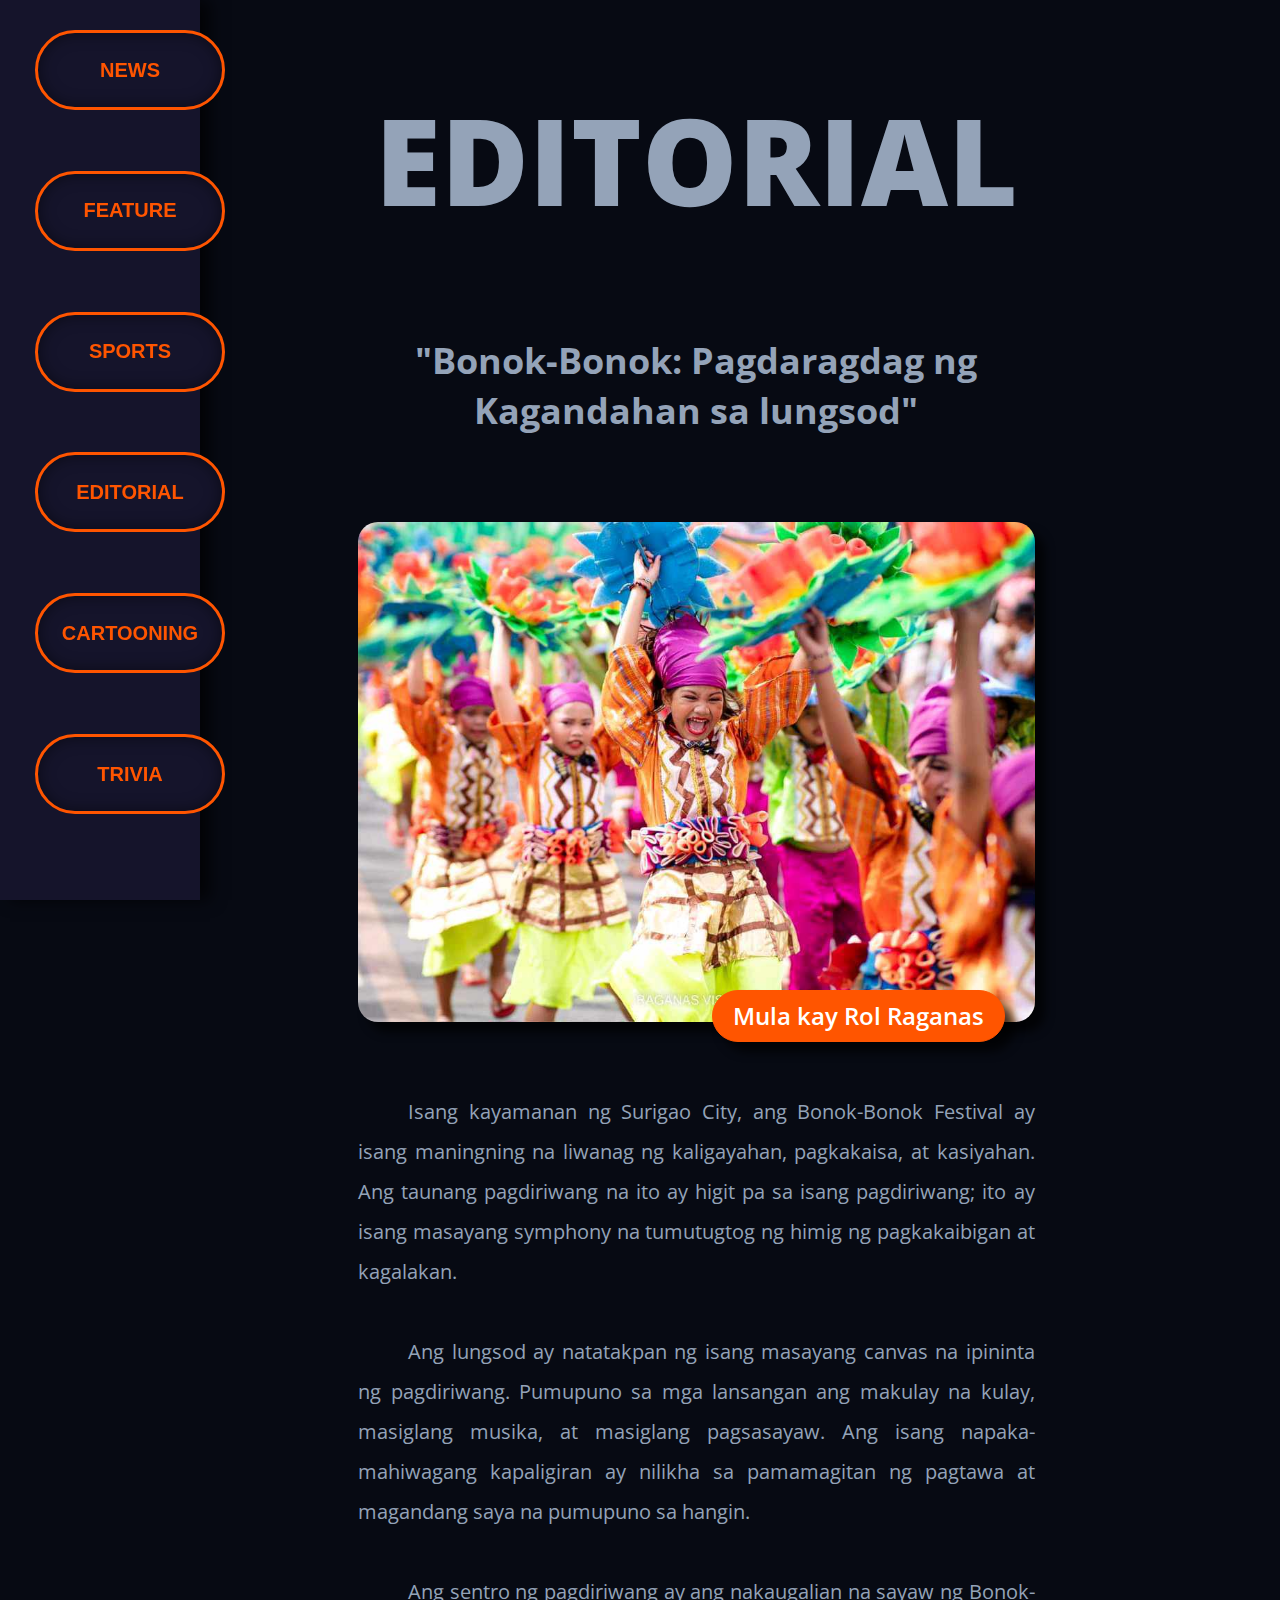
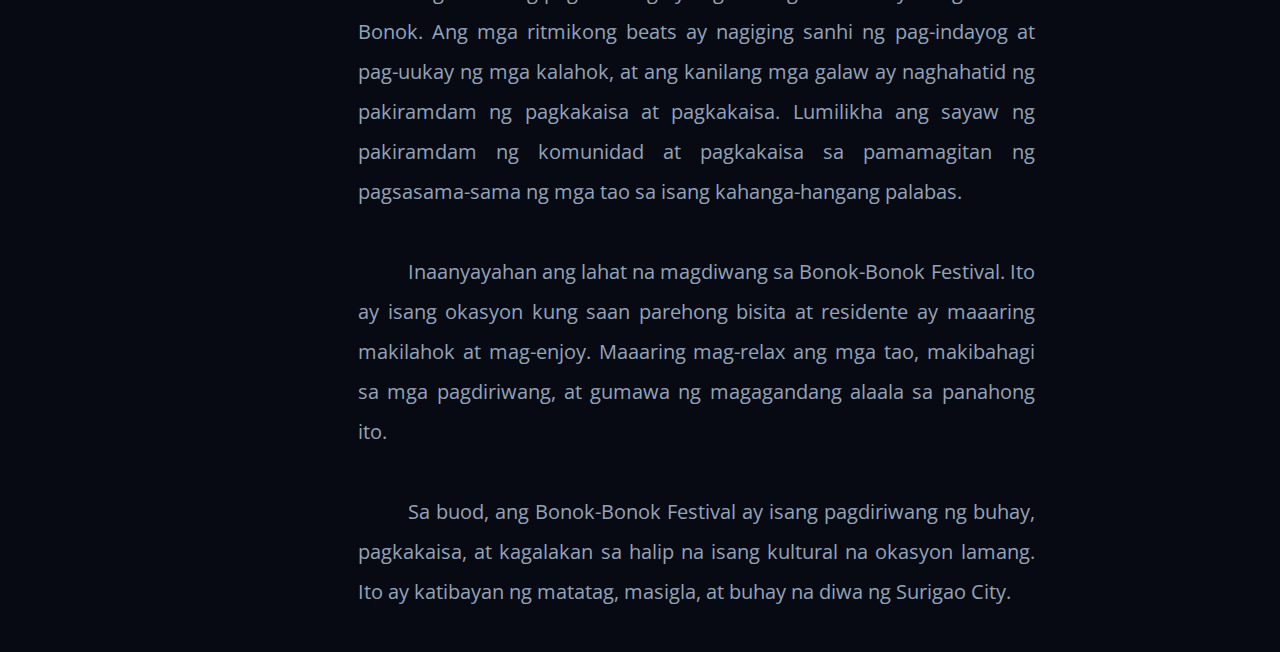
<file: editorial.html>
<!DOCTYPE html>
<html>
  <head>
    <title>WafoHub | Editorial</title>

    <link rel="stylesheet" href="styles/general.css">
    <link rel="stylesheet" href="styles/editorial.css">
    <link rel="stylesheet" href="styles/nav.css">

    <link rel="preconnect" href="https://fonts.googleapis.com">
    <link rel="preconnect" href="https://fonts.gstatic.com" crossorigin>
    <link href="https://fonts.googleapis.com/css2?family=Open+Sans:wght@300;400;600;800&family=Roboto:wght@300;400;500;900&display=swap" rel="stylesheet">
  </head>
  <body>
    <div class="canvas">
      <div class="nav">
        <div class="nav-tab">
          <a href="index.html">
            <button class="nav-button">
              NEWS
            </button>
          </a>
        </div>
        <div class="nav-tab">
          <a href="feature.html">
            <button class="nav-button">
              FEATURE
            </button>
          </a>
        </div>
        <div class="nav-tab">
          <a href="sports.html">
            <button class="nav-button">
              SPORTS
            </button>
          </a>
        </div>
        <div class="nav-tab">
          <a href="editorial.html">
            <button class="nav-button">
              EDITORIAL
            </button>
          </a>
        </div>
        <div class="nav-tab">
          <a href="cartooning.html">
            <button class="nav-button">
              CARTOONING
            </button>
          </a>
        </div>
        <div class="nav-tab">
          <a href="trivia.html">
            <button class="nav-button">
              TRIVIA
            </button>
          </a>
        </div>
      </div>
      <div class="left-panel"></div>
      <div class="editorial-page">
        <div class="editorial-title">
          <p>
            EDITORIAL
          </p>
        </div>
        <div class="editorial-heading">
          <p>
            "Bonok-Bonok: Pagdaragdag ng Kagandahan sa lungsod"
          </p>
        </div>
        <div class="editorial-pic">
          <img class="editorial-img" src="images/editorial-img.jpg">
          <div class="editorial-src">Mula kay Rol Raganas</div>
        </div>
        <div class="editorial-p1">
          <p>
            Isang kayamanan ng Surigao City, ang Bonok-Bonok Festival ay isang maningning na liwanag ng kaligayahan, pagkakaisa, at kasiyahan. Ang taunang pagdiriwang na ito ay higit pa sa isang pagdiriwang; ito ay isang masayang symphony na tumutugtog ng himig ng pagkakaibigan at kagalakan.
          </p>
        </div>
        <div class="editorial-p2">
          <p>
            Ang lungsod ay natatakpan ng isang masayang canvas na ipininta ng pagdiriwang. Pumupuno sa mga lansangan ang makulay na kulay, masiglang musika, at masiglang pagsasayaw. Ang isang napaka-mahiwagang kapaligiran ay nilikha sa pamamagitan ng pagtawa at magandang saya na pumupuno sa hangin.
          </p>
        </div>
        <div class="editorial-p3">
          <p>
            Ang sentro ng pagdiriwang ay ang nakaugalian na sayaw ng Bonok-Bonok. Ang mga ritmikong beats ay nagiging sanhi ng pag-indayog at pag-uukay ng mga kalahok, at ang kanilang mga galaw ay naghahatid ng pakiramdam ng pagkakaisa at pagkakaisa. Lumilikha ang sayaw ng pakiramdam ng komunidad at pagkakaisa sa pamamagitan ng pagsasama-sama ng mga tao sa isang kahanga-hangang palabas.
  
  
          </p>
        </div>
        <div class="editorial-p4">
          <p>
            Inaanyayahan ang lahat na magdiwang sa Bonok-Bonok Festival. Ito ay isang okasyon kung saan parehong bisita at residente ay maaaring makilahok at mag-enjoy. Maaaring mag-relax ang mga tao, makibahagi sa mga pagdiriwang, at gumawa ng magagandang alaala sa panahong ito.
          </p>
        </div>
        <div class="editorial-p5">
          <p>
            Sa buod, ang Bonok-Bonok Festival ay isang pagdiriwang ng buhay, pagkakaisa, at kagalakan sa halip na isang kultural na okasyon lamang. Ito ay katibayan ng matatag, masigla, at buhay na diwa ng Surigao City.
          </p>
        </div>
      </div>
      <div class="right-panel"></div>
    </div>
  </body>
</html>
</file>
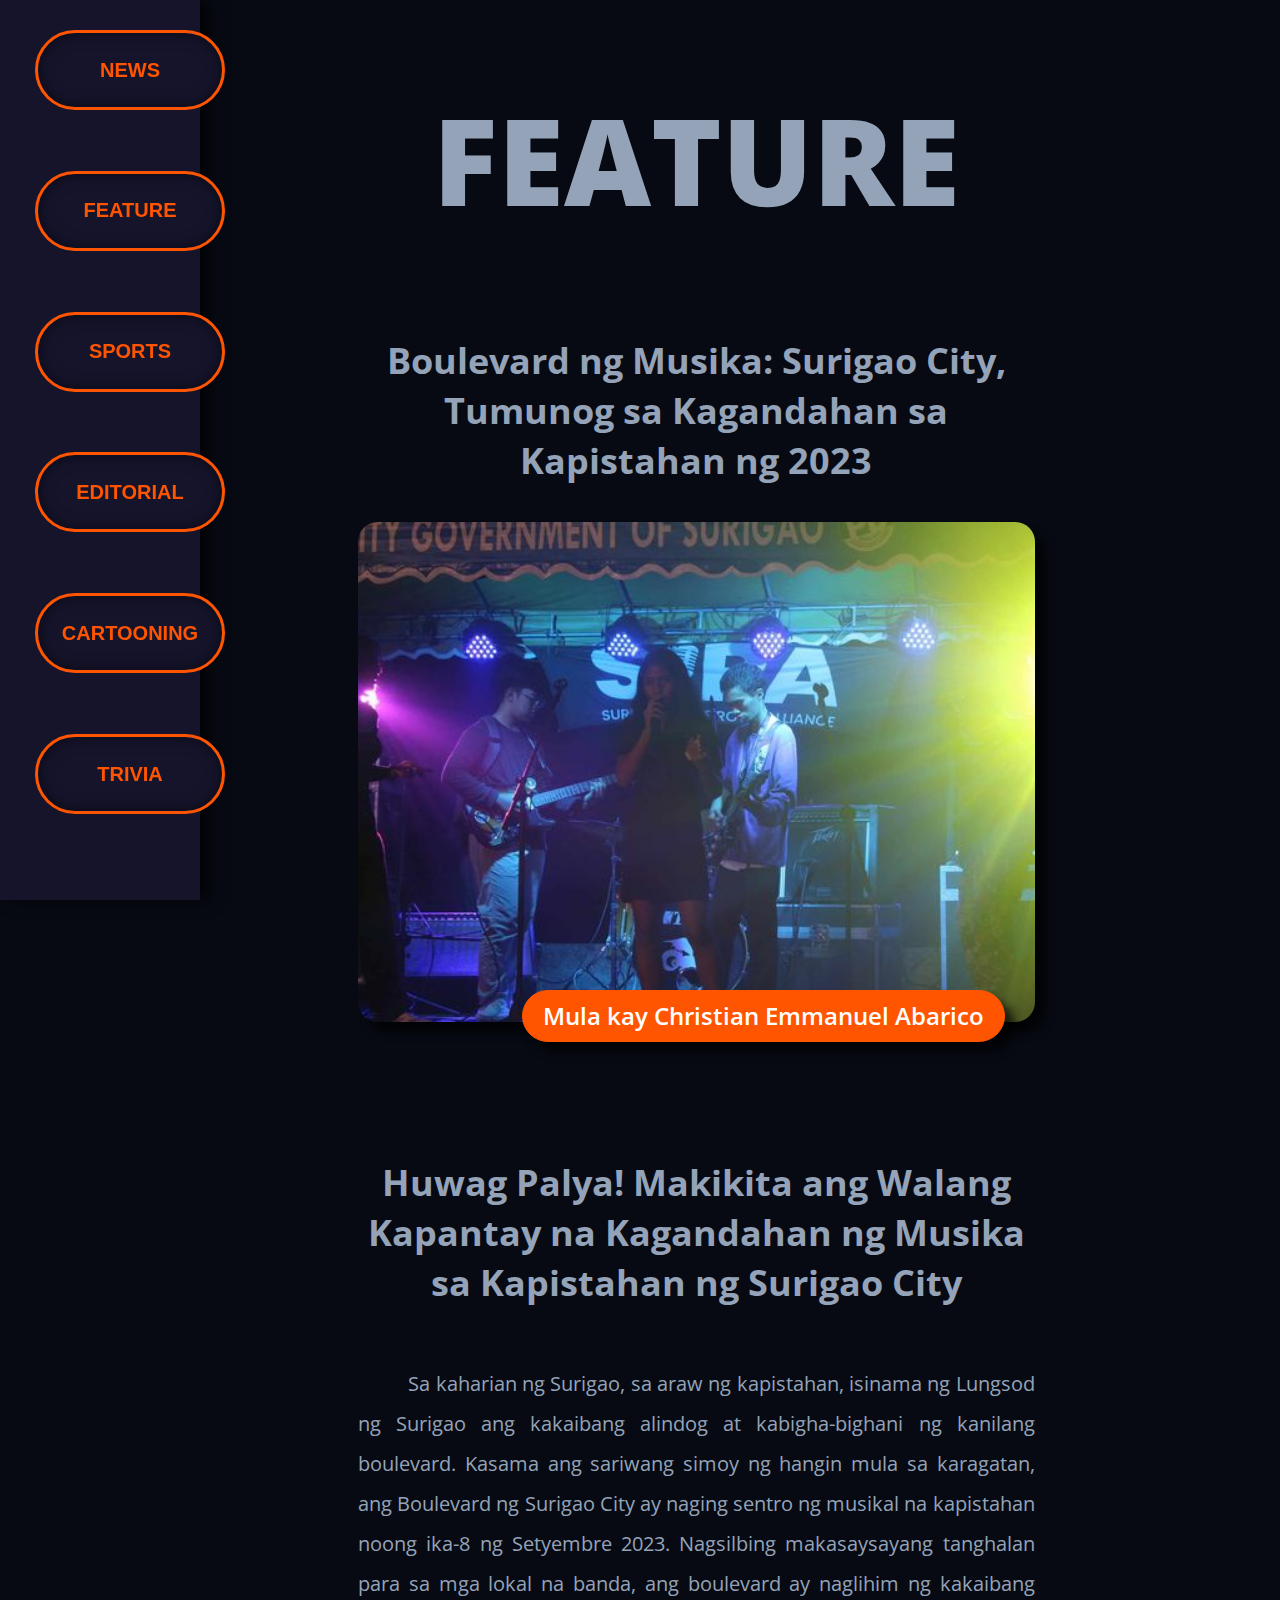
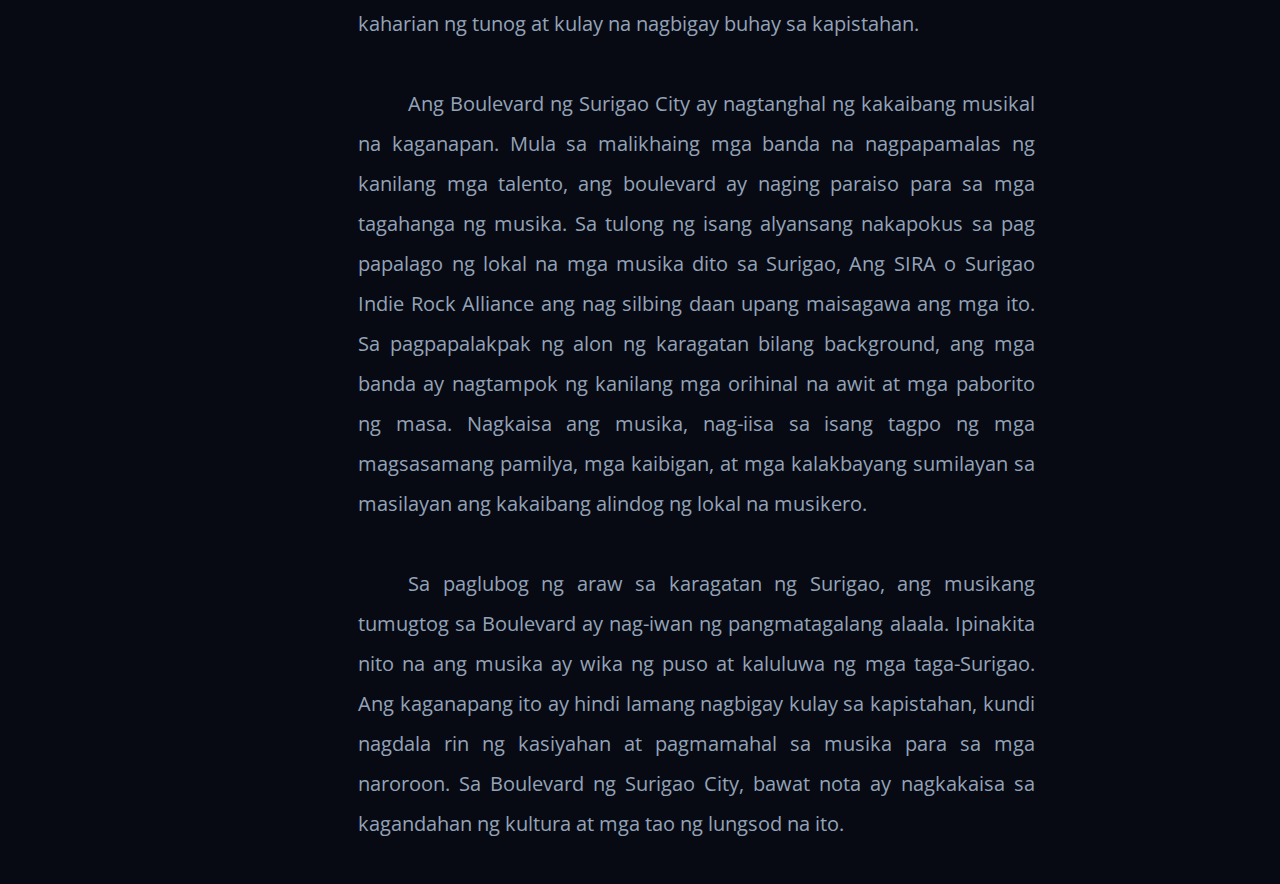
<file: feature.html>
<!DOCTYPE html>
<html>
  <head>
    <title>WafoHub | Feature</title>

    <link rel="stylesheet" href="styles/general.css">
    <link rel="stylesheet" href="styles/nav.css">
    <link rel="stylesheet" href="styles/feature.css">

    <link rel="preconnect" href="https://fonts.googleapis.com">
    <link rel="preconnect" href="https://fonts.gstatic.com" crossorigin>
    <link href="https://fonts.googleapis.com/css2?family=Open+Sans:wght@300;400;600;800&family=Roboto:wght@300;400;500;900&display=swap" rel="stylesheet">
  </head>
  <body>
    <div class="canvas">
      <div class="nav">
        <div class="nav-tab">
          <a href="index.html">
            <button class="nav-button">
              NEWS
            </button>
          </a>
        </div>
        <div class="nav-tab">
          <a href="feature.html">
            <button class="nav-button">
              FEATURE
            </button>
          </a>
        </div>
        <div class="nav-tab">
          <a href="sports.html">
            <button class="nav-button">
              SPORTS
            </button>
          </a>
        </div>
        <div class="nav-tab">
          <a href="editorial.html">
            <button class="nav-button">
              EDITORIAL
            </button>
          </a>
        </div>
        <div class="nav-tab">
          <a href="cartooning.html">
            <button class="nav-button">
              CARTOONING
            </button>
          </a>
        </div>
        <div class="nav-tab">
          <a href="trivia.html">
            <button class="nav-button">
              TRIVIA
            </button>
          </a>
        </div>
      </div>
      <div class="left-panel"></div>
      <div class="feature-page">
        <div class="feature-title">
          <p>
            FEATURE
          </p>
        </div>
        <div class="feature-heading1">
          <p>
            Boulevard ng Musika: Surigao City, Tumunog sa Kagandahan sa Kapistahan ng 2023
          </p>
        </div>
        <div class="feature-pic">
          <img class="feature-img" src="images/feature-img.png">
          <div class="feature-src">Mula kay Christian Emmanuel Abarico</div>
        </div> 
        <div class="feature-heading2">
          <p>
            Huwag Palya! Makikita ang Walang Kapantay na Kagandahan ng Musika sa Kapistahan ng Surigao City
          </p>
        </div>
        <div class="feature-p1">
          <p>
            Sa kaharian ng Surigao, sa araw ng kapistahan, isinama ng Lungsod ng Surigao ang kakaibang alindog at kabigha-bighani ng kanilang boulevard. Kasama ang sariwang simoy ng hangin mula sa karagatan, ang Boulevard ng Surigao City ay naging sentro ng musikal na kapistahan noong ika-8 ng Setyembre 2023. Nagsilbing makasaysayang tanghalan para sa mga lokal na banda, ang boulevard ay naglihim ng kakaibang kaharian ng tunog at kulay na nagbigay buhay sa kapistahan.
          </p>
        </div>
        <div class="feature-p2">
          <p>
            Ang Boulevard ng Surigao City ay nagtanghal ng kakaibang musikal na kaganapan. Mula sa malikhaing mga banda na nagpapamalas ng kanilang mga talento, ang boulevard ay naging paraiso para sa mga tagahanga ng musika. Sa tulong ng isang alyansang nakapokus sa pag papalago ng lokal na mga musika dito sa Surigao, Ang SIRA o Surigao Indie Rock Alliance ang nag silbing daan upang maisagawa ang mga ito. Sa pagpapalakpak ng alon ng karagatan bilang background, ang mga banda ay nagtampok ng kanilang mga orihinal na awit at mga paborito ng masa. Nagkaisa ang musika, nag-iisa sa isang tagpo ng mga magsasamang pamilya, mga kaibigan, at mga kalakbayang sumilayan sa masilayan ang kakaibang alindog ng lokal na musikero.
          </p>
        </div>
        <div class="feature-p3">
          <p>
            Sa paglubog ng araw sa karagatan ng Surigao, ang musikang tumugtog sa Boulevard ay nag-iwan ng pangmatagalang alaala. Ipinakita nito na ang musika ay wika ng puso at kaluluwa ng mga taga-Surigao. Ang kaganapang ito ay hindi lamang nagbigay kulay sa kapistahan, kundi nagdala rin ng kasiyahan at pagmamahal sa musika para sa mga naroroon. Sa Boulevard ng Surigao City, bawat nota ay nagkakaisa sa kagandahan ng kultura at mga tao ng lungsod na ito.
          </p>
        </div>
      </div>
      <div class="right-panel"></div>
    </div>
  </body>
</html>
</file>
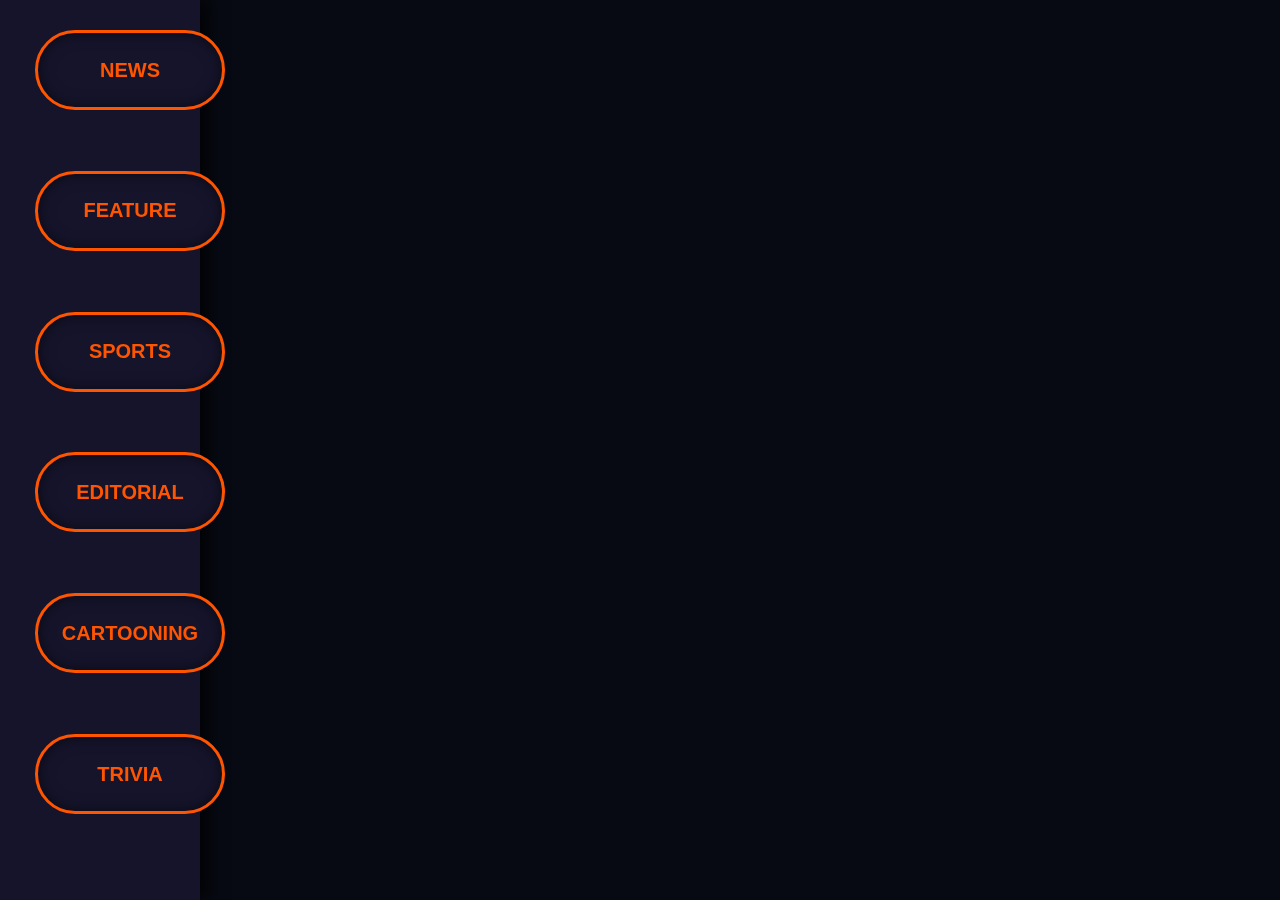
<file: nav.html>
<!DOCTYPE html>
<html>
  <head>
    <title>header</title>

    <link rel="stylesheet" href="styles/nav.css">
    <link rel="stylesheet" href="styles/general.css">

    <link rel="preconnect" href="https://fonts.googleapis.com">
    <link rel="preconnect" href="https://fonts.gstatic.com" crossorigin>
    <link href="https://fonts.googleapis.com/css2?family=Roboto:wght@400;500;700;900&display=swap" rel="stylesheet">

  </head>
  <body>
    <div class="nav">
      <div class="nav-tab">
        <a href="index.html">
          <button class="nav-button">
            NEWS
          </button>
        </a>
      </div>
      <div class="nav-tab">
        <a href="feature.html">
          <button class="nav-button">
            FEATURE
          </button>
        </a>
      </div>
      <div class="nav-tab">
        <a href="sports.html">
          <button class="nav-button">
            SPORTS
          </button>
        </a>
      </div>
      <div class="nav-tab">
        <a href="editorial.html">
          <button class="nav-button">
            EDITORIAL
          </button>
        </a>
      </div>
      <div class="nav-tab">
        <a href="cartooning.html">
          <button class="nav-button">
            CARTOONING
          </button>
        </a>
      </div>
      <div class="nav-tab">
        <a href="trivia.html">
          <button class="nav-button">
            TRIVIA
          </button>
        </a>
      </div>
    </div>
  </body>
</html>
</file>
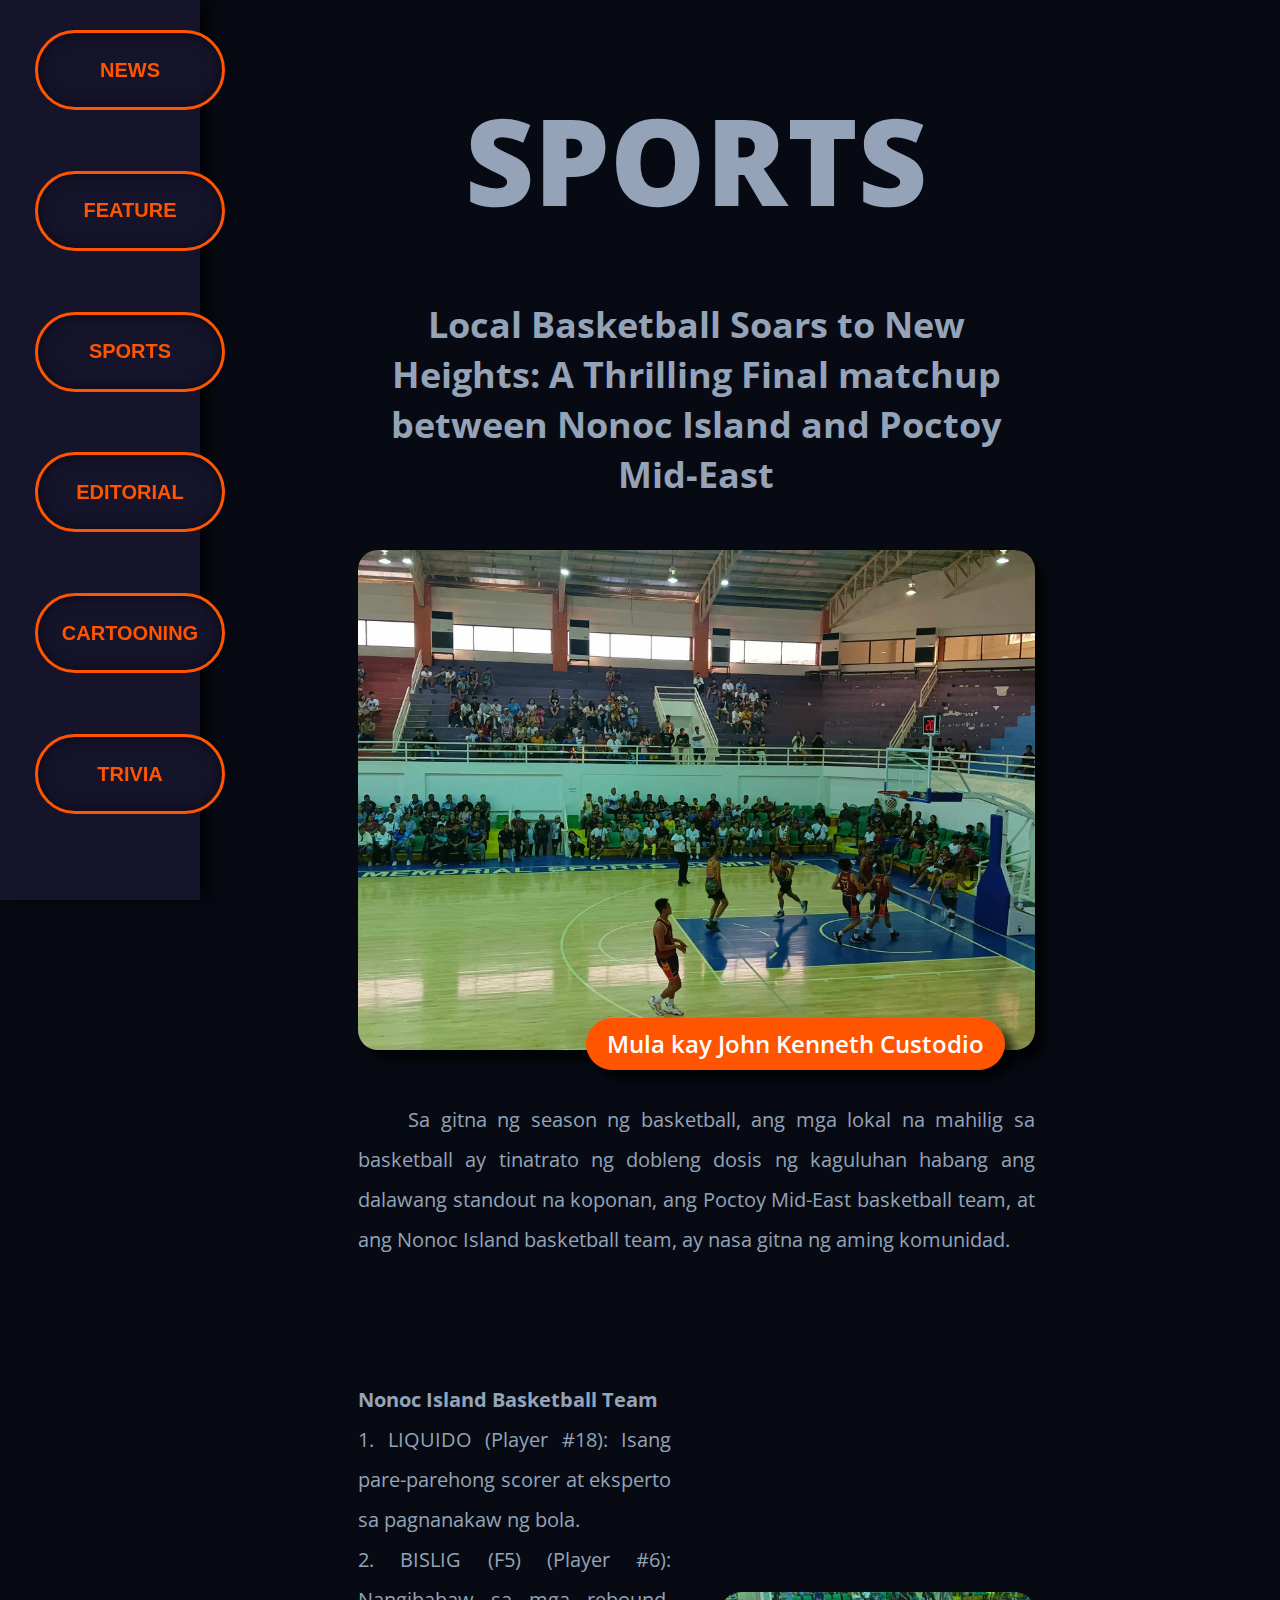
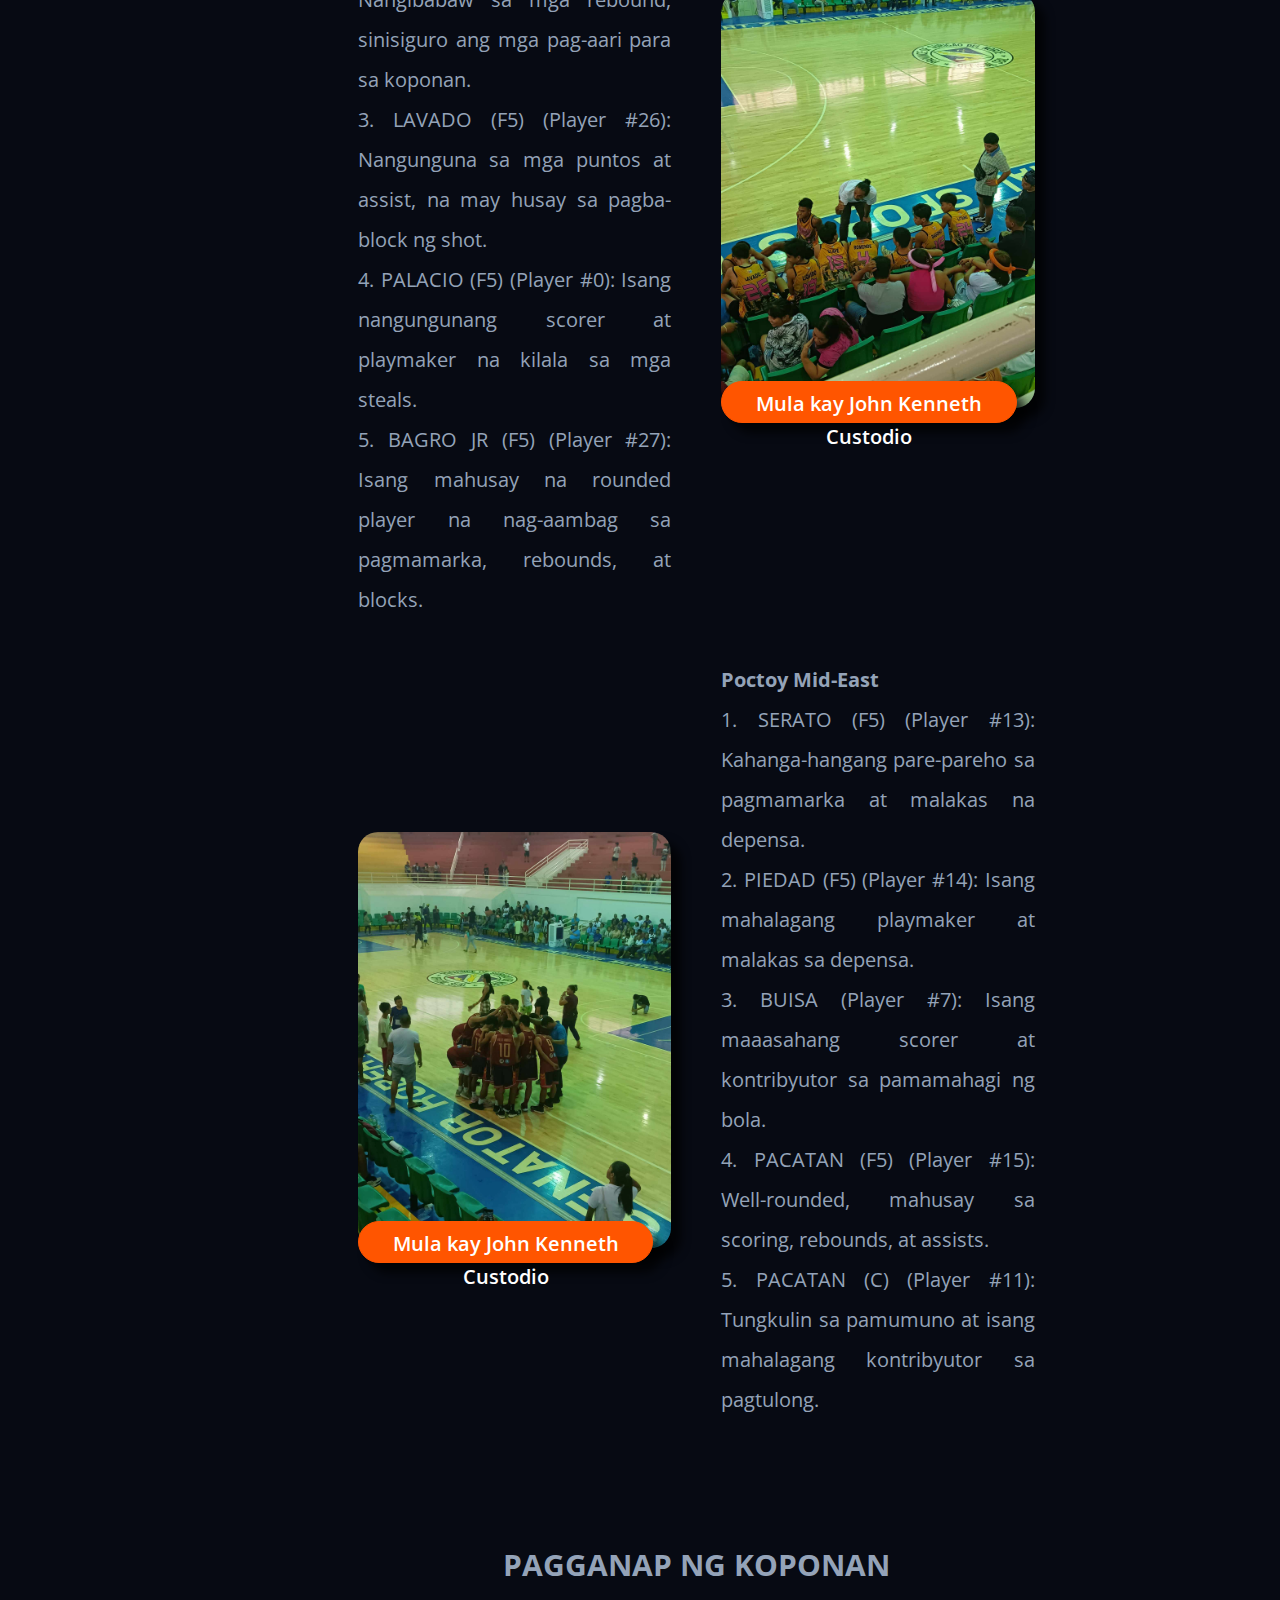
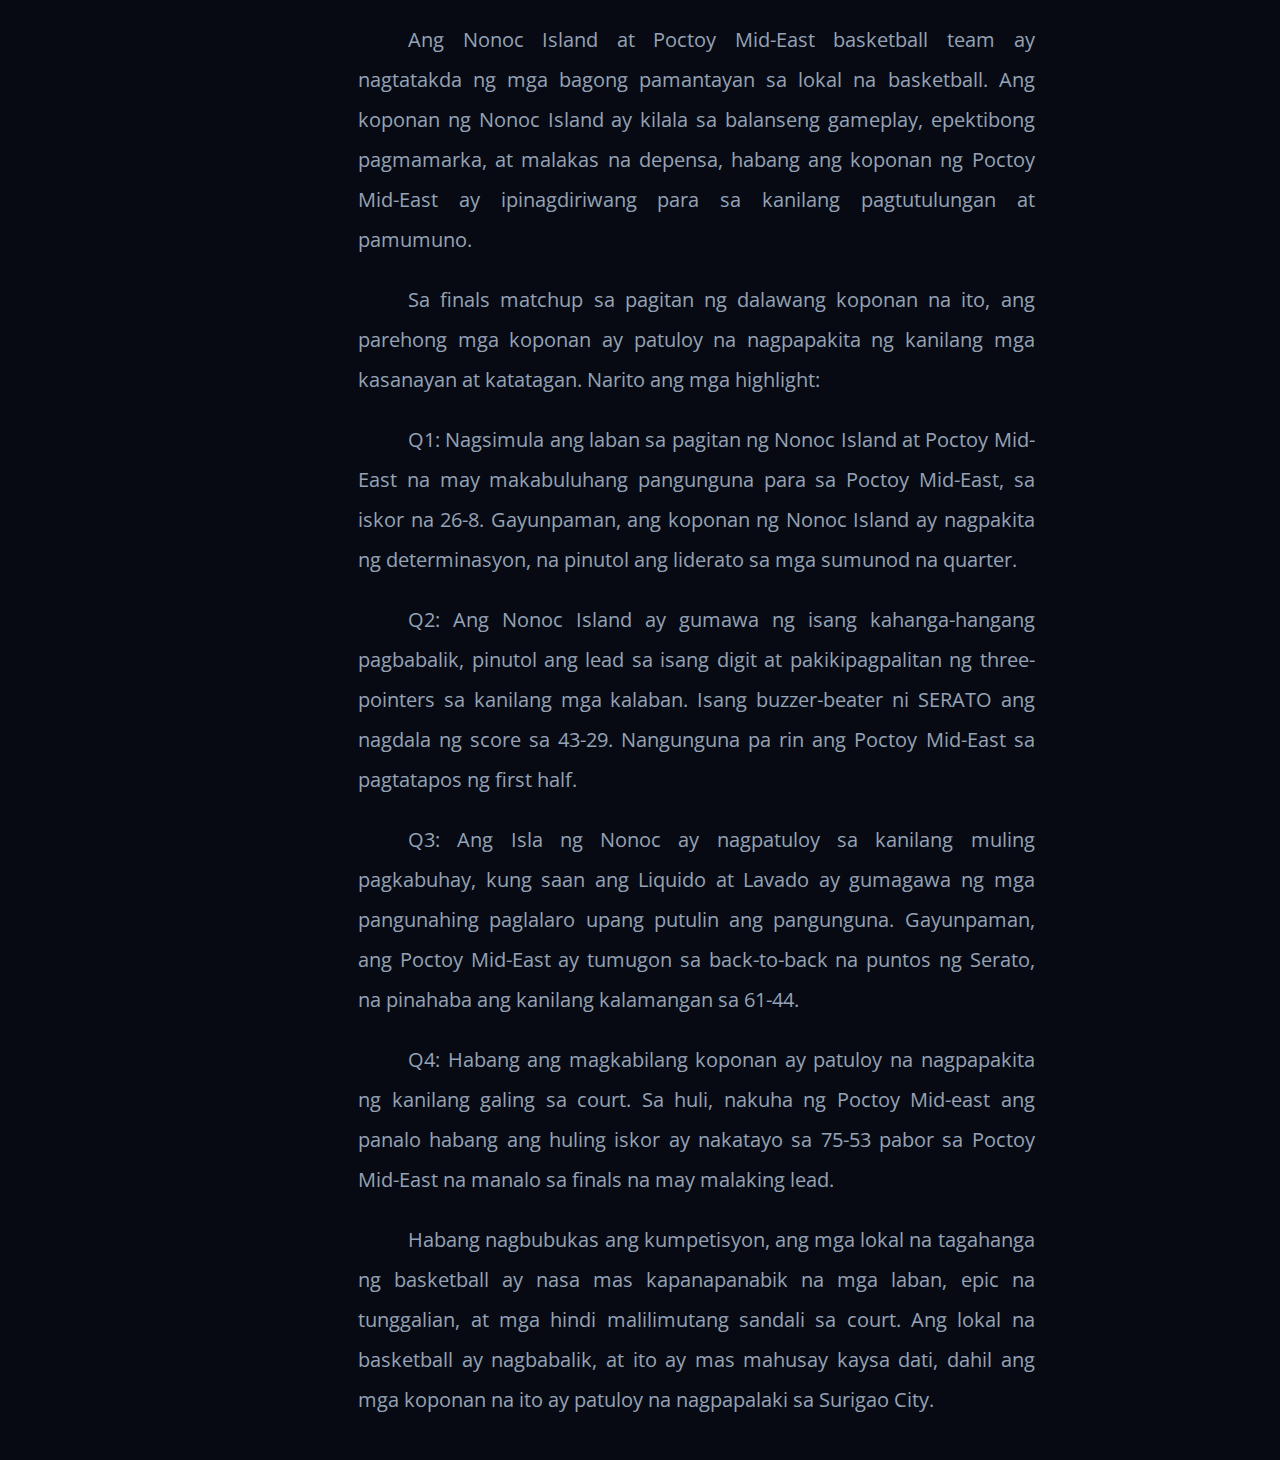
<file: sports.html>
<!DOCTYPE html>
<html>
  <head>

    <title>WafoHub | Sports</title>

    <link rel="stylesheet" href="styles/general.css">
    <link rel="stylesheet" href="styles/sports.css">
    <link rel="stylesheet" href="styles/nav.css">

    <link rel="preconnect" href="https://fonts.googleapis.com">
    <link rel="preconnect" href="https://fonts.gstatic.com" crossorigin>
    <link href="https://fonts.googleapis.com/css2?family=Open+Sans:wght@300;400;600;800&family=Roboto:wght@300;400;500;900&display=swap" rel="stylesheet">

  </head>
  <body>
    <div class="canvas">
      <div class="nav">
        <div class="nav-tab">
          <a href="index.html">
            <button class="nav-button">
              NEWS
            </button>
          </a>
        </div>
        <div class="nav-tab">
          <a href="feature.html">
            <button class="nav-button">
              FEATURE
            </button>
          </a>
        </div>
        <div class="nav-tab">
          <a href="sports.html">
            <button class="nav-button">
              SPORTS
            </button>
          </a>
        </div>
        <div class="nav-tab">
          <a href="editorial.html">
            <button class="nav-button">
              EDITORIAL
            </button>
          </a>
        </div>
        <div class="nav-tab">
          <a href="cartooning.html">
            <button class="nav-button">
              CARTOONING
            </button>
          </a>
        </div>
        <div class="nav-tab">
          <a href="trivia.html">
            <button class="nav-button">
              TRIVIA
            </button>
          </a>
        </div>
      </div>
      <div class="left-panel"></div>
      <div class="main-page">
        <div class="sports-title">
          <p class="title-page">SPORTS</p>
        </div>
        <div class="sports-heading">
          <p>
            Local Basketball Soars to New Heights: A Thrilling Final matchup between Nonoc Island and Poctoy Mid-East
          </p>
        </div>
        <div class="sports-pic01">
          <img class="img1" src="images/sports.jpg">
          <div class="sports-src1">Mula kay John Kenneth Custodio</div>
        </div>
        <div class="heading">
          <p class="p1">
            Sa gitna ng season ng basketball, ang mga lokal na mahilig sa basketball ay tinatrato ng dobleng dosis ng kaguluhan habang ang dalawang standout na koponan, ang Poctoy Mid-East basketball team, at ang Nonoc Island basketball team, ay nasa gitna ng aming komunidad.
          </p>
        </div>
        <div class="nonoc-info">
          <div class="nonoc-players">
            <p>
              <strong>Nonoc Island Basketball Team</strong><br>
              1. LIQUIDO (Player #18): Isang pare-parehong scorer at eksperto sa pagnanakaw ng bola. <br>
              2. BISLIG (F5) (Player #6): Nangibabaw sa mga rebound, sinisiguro ang mga pag-aari para sa koponan. <br>
              3. LAVADO (F5) (Player #26): Nangunguna sa mga puntos at assist, na may husay sa pagba-block ng shot. <br>
              4. PALACIO (F5) (Player #0): Isang nangungunang scorer at playmaker na kilala sa mga steals. <br>
              5. BAGRO JR (F5) (Player #27): Isang mahusay na rounded player na nag-aambag sa pagmamarka, rebounds, at blocks.
            </p>
          </div>
          <div class="nonoc-pic">
            <img class="nonoc-img" src="images/sports nonoc.jpg">
            <div class="sports-src2">Mula kay John Kenneth Custodio</div>
          </div>
        </div>
        <div class="poctoy-info">
          <div class="poctoy-pic">
            <img class="poctoy-img" src="images/sports poctoy.jpg">
            <div class="sports-src3">Mula kay John Kenneth Custodio</div>
          </div>
          <div class="poctoy-players">
            <p>
              <strong>Poctoy Mid-East</strong><br>
              1. SERATO (F5) (Player #13): Kahanga-hangang pare-pareho sa pagmamarka at malakas na depensa. <br>
              2. PIEDAD (F5) (Player #14): Isang mahalagang playmaker at malakas sa depensa. <br>
              3. BUISA (Player #7): Isang maaasahang scorer at kontribyutor sa pamamahagi ng bola. <br>
              4. PACATAN (F5) (Player #15): Well-rounded, mahusay sa scoring, rebounds, at assists. <br>
              5. PACATAN (C) (Player #11): Tungkulin sa pamumuno at isang mahalagang kontribyutor sa pagtulong.
            </p>
          </div>
        </div>
        <div class="sports-headline2">
          <p>
            PAGGANAP NG KOPONAN
          </p>
        </div>
        <p class="p1">
          Ang Nonoc Island at Poctoy Mid-East basketball team ay nagtatakda ng mga bagong pamantayan sa lokal na basketball. Ang koponan ng Nonoc Island ay kilala sa balanseng gameplay, epektibong pagmamarka, at malakas na depensa, habang ang koponan ng Poctoy Mid-East ay ipinagdiriwang para sa kanilang pagtutulungan at pamumuno.
        </p>
        <p class="p1">
          Sa finals matchup sa pagitan ng dalawang koponan na ito, ang parehong mga koponan ay patuloy na nagpapakita ng kanilang mga kasanayan at katatagan. Narito ang mga highlight:
        </p>
        <p class="p1"> 
          Q1: Nagsimula ang laban sa pagitan ng Nonoc Island at Poctoy Mid-East na may makabuluhang pangunguna para sa Poctoy Mid-East, sa iskor na 26-8. Gayunpaman, ang koponan ng Nonoc Island ay nagpakita ng determinasyon, na pinutol ang liderato sa mga sumunod na quarter.
        </p>
        <p class="p1">
          Q2: Ang Nonoc Island ay gumawa ng isang kahanga-hangang pagbabalik, pinutol ang lead sa isang digit at pakikipagpalitan ng three-pointers sa kanilang mga kalaban. Isang buzzer-beater ni SERATO ang nagdala ng score sa 43-29. Nangunguna pa rin ang Poctoy Mid-East sa pagtatapos ng first half.
        </p>
        <p class="p1">
          Q3: Ang Isla ng Nonoc ay nagpatuloy sa kanilang muling pagkabuhay, kung saan ang Liquido at Lavado ay gumagawa ng mga pangunahing paglalaro upang putulin ang pangunguna. Gayunpaman, ang Poctoy Mid-East ay tumugon sa back-to-back na puntos ng Serato, na pinahaba ang kanilang kalamangan sa 61-44.
        </p>
        <p class="p1">
          Q4: Habang ang magkabilang koponan ay patuloy na nagpapakita ng kanilang galing sa court. Sa huli, nakuha ng Poctoy Mid-east ang panalo habang ang huling iskor ay nakatayo sa 75-53 pabor sa Poctoy Mid-East na manalo sa finals na may malaking lead.
        </p>
        <p class="p1">
          Habang nagbubukas ang kumpetisyon, ang mga lokal na tagahanga ng basketball ay nasa mas kapanapanabik na mga laban, epic na tunggalian, at mga hindi malilimutang sandali sa court. Ang lokal na basketball ay nagbabalik, at ito ay mas mahusay kaysa dati, dahil ang mga koponan na ito ay patuloy na nagpapalaki sa Surigao City.
        </p>
      </div>
      <div class="right-panel"></div>
    </div>
  </body>
</html>
</file>
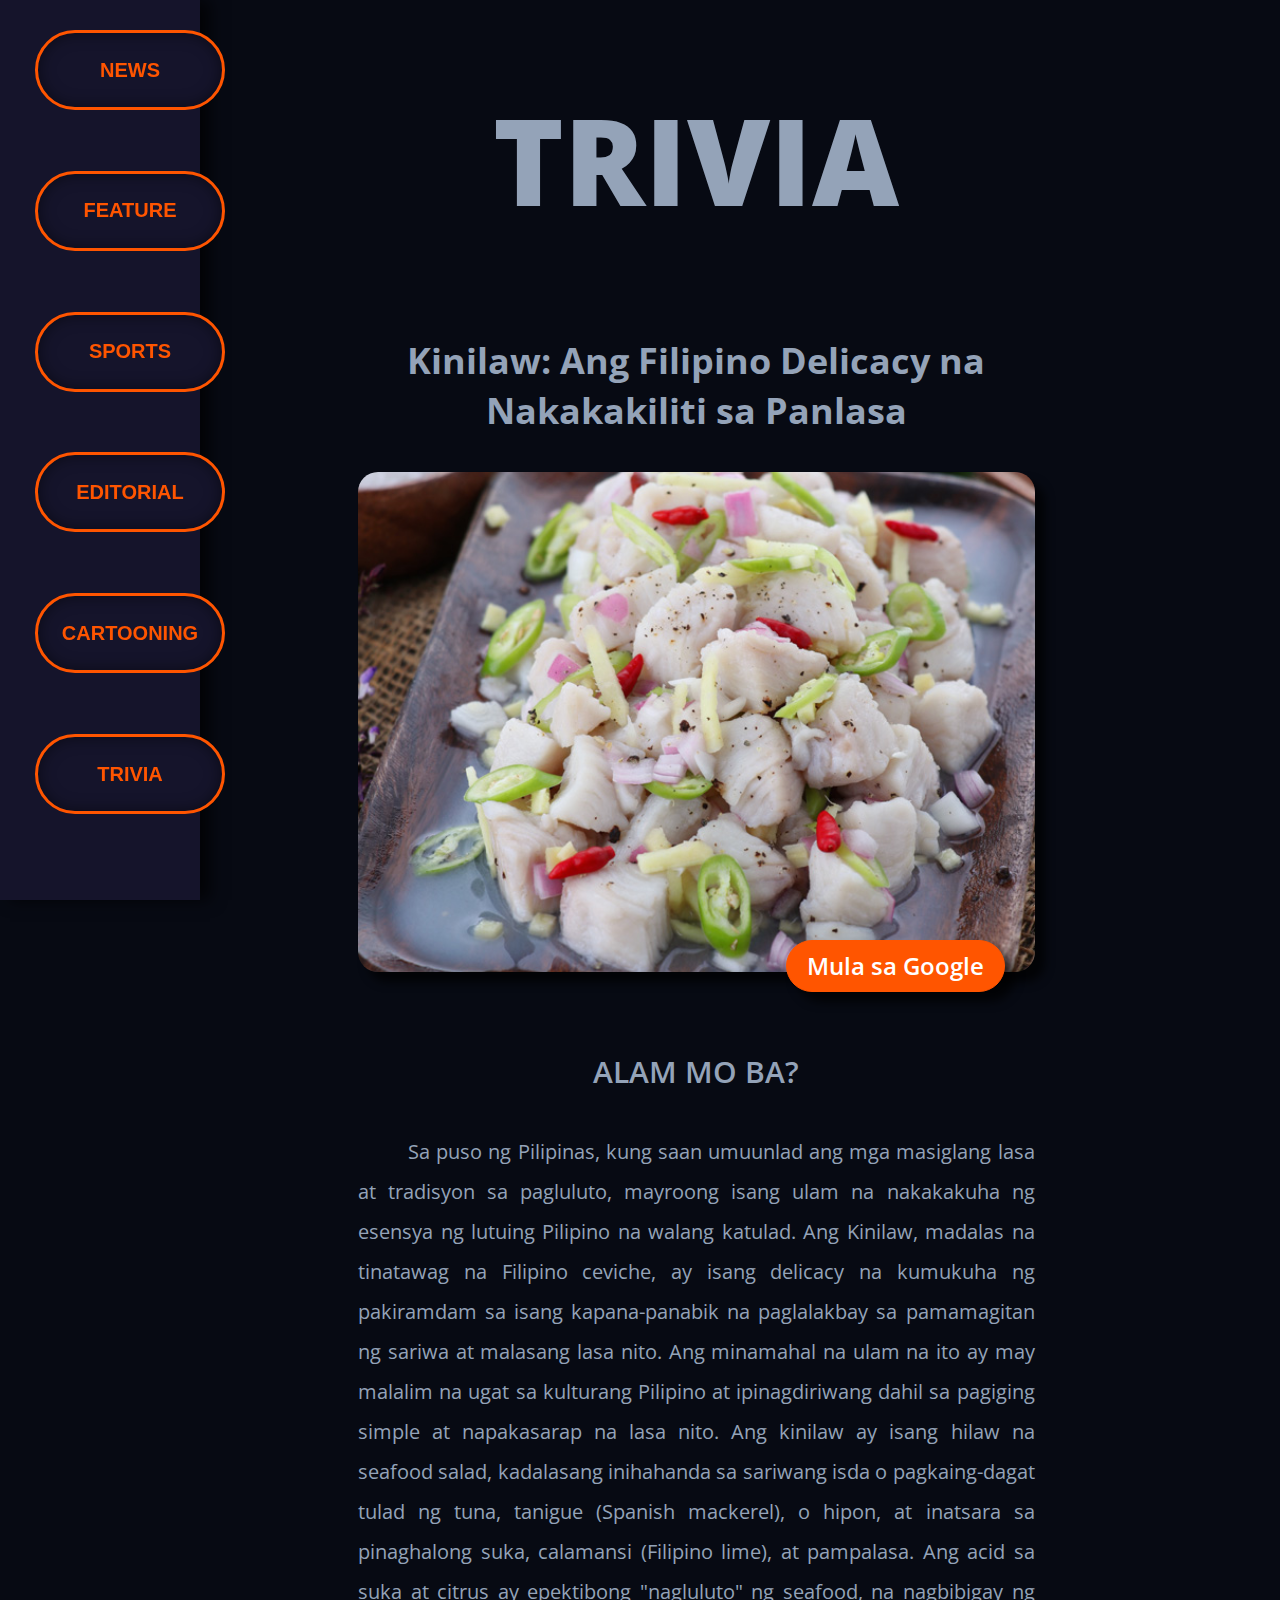
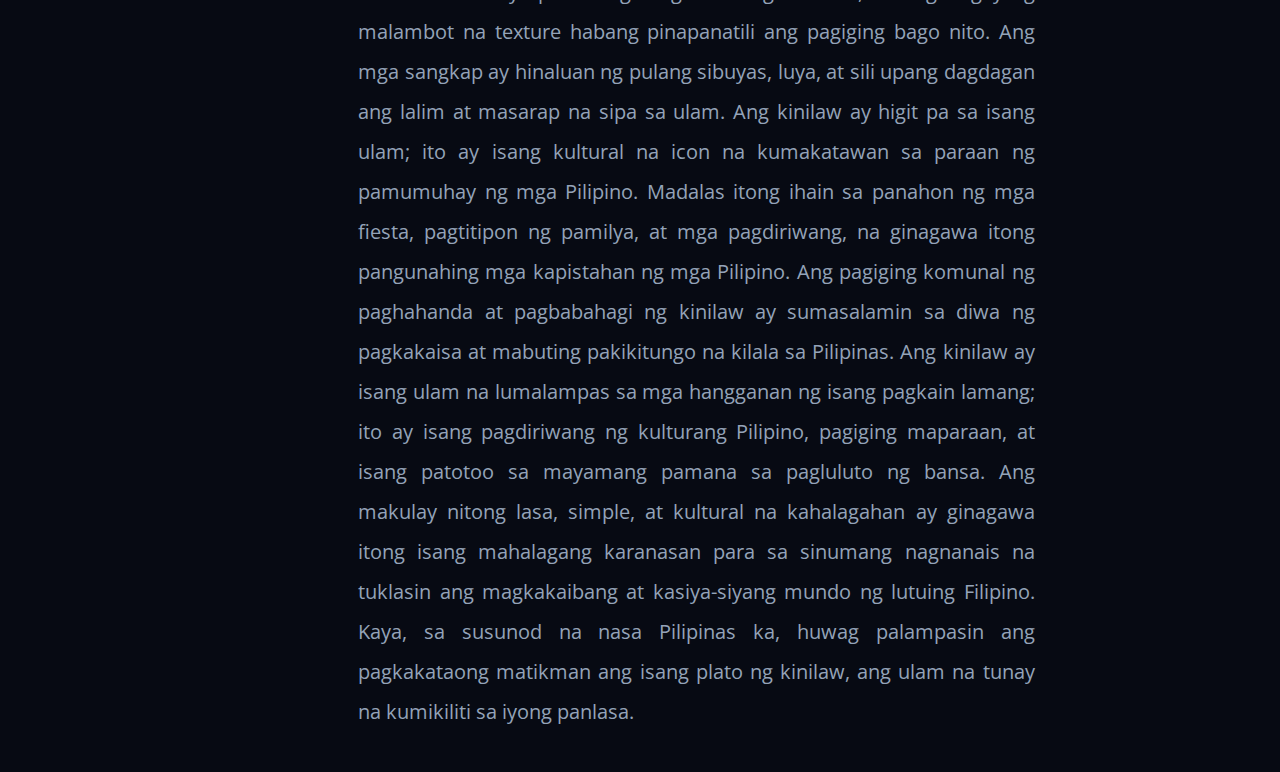
<file: trivia.html>
<!DOCTYPE html>
<html>
  <head>
    <title>
      WafoHub | Trivia
    </title>

    <link rel="stylesheet" href="styles/general.css">
    <link rel="stylesheet" href="styles/trivia.css">
    <link rel="stylesheet" href="styles/nav.css">

    <link rel="preconnect" href="https://fonts.googleapis.com">
    <link rel="preconnect" href="https://fonts.gstatic.com" crossorigin>
    <link href="https://fonts.googleapis.com/css2?family=Open+Sans:wght@300;400;600;800&family=Roboto:wght@300;400;500;900&display=swap" rel="stylesheet">
  </head>
  <body>
    <div class="canvas">
      <div class="nav">
        <div class="nav-tab">
          <a href="index.html">
            <button class="nav-button">
              NEWS
            </button>
          </a>
        </div>
        <div class="nav-tab">
          <a href="feature.html">
            <button class="nav-button">
              FEATURE
            </button>
          </a>
        </div>
        <div class="nav-tab">
          <a href="sports.html">
            <button class="nav-button">
              SPORTS
            </button>
          </a>
        </div>
        <div class="nav-tab">
          <a href="editorial.html">
            <button class="nav-button">
              EDITORIAL
            </button>
          </a>
        </div>
        <div class="nav-tab">
          <a href="cartooning.html">
            <button class="nav-button">
              CARTOONING
            </button>
          </a>
        </div>
        <div class="nav-tab">
          <a href="trivia.html">
            <button class="nav-button">
              TRIVIA
            </button>
          </a>
        </div>
      </div>
      <div class="left-panel"></div>
      <div class="trivia-page">
        <div class="trivia-title">
          <p>
            TRIVIA
          </p>
        </div>
        <div class="trivia-heading">
          <p>
            Kinilaw: Ang Filipino Delicacy na Nakakakiliti sa Panlasa
          </p>
        </div>
        <div class="trivia-pic">
          <img class="trivia-img" src="images/trivia-img.jpg">
          <div class="trivia-src">Mula sa Google</div>
        </div>
        <div class="trivia-phrase">ALAM MO BA?</div>
        <div class="trivia-p1">
          <p>
            Sa puso ng Pilipinas, kung saan umuunlad ang mga masiglang lasa at tradisyon sa pagluluto, mayroong isang ulam na nakakakuha ng esensya ng lutuing Pilipino na walang katulad. Ang Kinilaw, madalas na tinatawag na Filipino ceviche, ay isang delicacy na kumukuha ng pakiramdam sa isang kapana-panabik na paglalakbay sa pamamagitan ng sariwa at malasang lasa nito. Ang minamahal na ulam na ito ay may malalim na ugat sa kulturang Pilipino at ipinagdiriwang dahil sa pagiging simple at napakasarap na lasa nito. Ang kinilaw ay isang hilaw na seafood salad, kadalasang inihahanda sa sariwang isda o pagkaing-dagat tulad ng tuna, tanigue (Spanish mackerel), o hipon, at inatsara sa pinaghalong suka, calamansi (Filipino lime), at pampalasa. Ang acid sa suka at citrus ay epektibong "nagluluto" ng seafood, na nagbibigay ng malambot na texture habang pinapanatili ang pagiging bago nito. Ang mga sangkap ay hinaluan ng pulang sibuyas, luya, at sili upang dagdagan ang lalim at masarap na sipa sa ulam. Ang kinilaw ay higit pa sa isang ulam; ito ay isang kultural na icon na kumakatawan sa paraan ng pamumuhay ng mga Pilipino. Madalas itong ihain sa panahon ng mga fiesta, pagtitipon ng pamilya, at mga pagdiriwang, na ginagawa itong pangunahing mga kapistahan ng mga Pilipino. Ang pagiging komunal ng paghahanda at pagbabahagi ng kinilaw ay sumasalamin sa diwa ng pagkakaisa at mabuting pakikitungo na kilala sa Pilipinas. Ang kinilaw ay isang ulam na lumalampas sa mga hangganan ng isang pagkain lamang; ito ay isang pagdiriwang ng kulturang Pilipino, pagiging maparaan, at isang patotoo sa mayamang pamana sa pagluluto ng bansa. Ang makulay nitong lasa, simple, at kultural na kahalagahan ay ginagawa itong isang mahalagang karanasan para sa sinumang nagnanais na tuklasin ang magkakaibang at kasiya-siyang mundo ng lutuing Filipino. Kaya, sa susunod na nasa Pilipinas ka, huwag palampasin ang pagkakataong matikman ang isang plato ng kinilaw, ang ulam na tunay na kumikiliti sa iyong panlasa.
          </p>
        </div>
      </div>
      <div class="right-panel"></div>
    </div>
  </body>
</html>
</file>
<file: styles/general.css>
:root{
  font-size: 20px;
  font-family: Open Sans, Roboto;
  --text-primary: rgb(148, 163, 184);
  --text-secondary: rgb(255, 85, 0);
  --bg-primary: rgb(7, 10, 19);
  --bg-secondary: rgb(21, 20, 43);
}

body{
  margin: 0;
  text-align: justify;
  line-height: 40px;
  background-color: var(--bg-primary);
  color: var(--text-primary);
}

::-webkit-scrollbar{
  width: 8px;
}

::-webkit-scrollbar-thumb{
  border-radius: 4px;
  background-color: rgba(255, 85, 0, 1);
  transition: background-color 0.15s;
}


.canvas{
  display: flex;
}

.right-panel{
  flex: 1;
}

.left-panel{
  flex: 1.5;
}

.main-page{
  flex: 3;
  min-width: 400px;
}
</file>
<file: styles/nav.css>
.nav{
  background-color: var(--bg-secondary);
  position: fixed;
  display: flex;
  top: 0;
  left: 0;
  bottom: 0;
  width: 140px;
  flex-direction: column;
  align-items: center;
  row-gap: 5px;
  padding: 30px;
  box-shadow: 10px 0 15px rgba(0, 0, 0, 0.7);
}

.nav-tab{
  margin-left: 60px;
  flex: 1;
}

.nav-button{
  width: 190px;
  height: 80px;
  border: 3px solid var(--text-secondary);
  border-radius: 40px;
  font-size: 20px;
  font-weight: 800;
  color: var(--text-secondary);
  background-color: var(--bg-secondary);
  cursor: pointer;
  box-shadow: inset 0 0 15px rgba(0, 0, 0, 0.5);
  transition:
    background-color 0.15s,
    color 0.15s,
    transform 0.15s;
}

.nav-button:hover{
  background-color: var(--text-secondary);
  color: white;
  transform: translateX(15px);
  box-shadow: 0 2px 15px var(--text-secondary);
}
</file>
<file: styles/news.css>
.news-page{
  padding: 20px;
  min-width: 400px;
  display: flex;
  flex-direction: column;
  align-items: center;
  flex: 3;
}

.news-title{
  font-size: 6rem;
  text-align: center;
  font-weight: 800;
}

.news-heading01,
.news-heading02,
.news-heading03,
.news-heading04,
.news-heading05{
  text-align: center;
  font-size: 1.8rem;
  font-weight: 700;
  line-height: 50px;
}

.news-num1{
  font-weight: 800;
  text-align: right;
  color: var(--text-secondary);
  font-size: 1.5rem;
  width: 100%;
  margin-bottom: -40px;
}

.news-num2,
.news-num3,
.news-num4,
.news-num5{
  font-weight: 800;
  text-align: right;
  color: var(--text-secondary);
  font-size: 1.5rem;
  width: 100%;
  margin-bottom: -40px;
  margin-top: 100px;
}

.news-p101,
.news-p201,
.news-p301,
.news-p401,
.news-p501,
.news-p102,
.news-p202,
.news-p302,
.news-p402,
.news-p103,
.news-p203,
.news-p303,
.news-p403,
.news-p503,
.news-p603,
.news-p703,
.news-p803,
.news-p903,
.news-p104,
.news-p204,
.news-p304,
.news-p404,
.news-p504,
.news-p604,
.news-p704,
.news-p804,
.news-p105,
.news-p205,
.news-p305,
.news-p405,
.news-p505,
.news-p605,
.news-p705{
  text-indent: 50px;
}

.news-p101,
.news-p102,
.news-p103,
.news-p104,
.news-p105{
  margin-top: 50px;
}

.news-pic01,
.news-pic02,
.news-pic03,
.news-pic04,
.news-pic05{
  height: 500px;
  width: 100%;
  box-shadow: 10px 10px 10px rgba(0, 0, 0, 0.7);
  border-radius: 20px;
  position: relative;
  transition: all 0.2s;
}

.news-pic01:hover,
.news-pic02:hover,
.news-pic03:hover,
.news-pic04:hover,
.news-pic05:hover{
  filter: brightness(50%);
}

.news-img01,
.news-img02,
.news-img03,
.news-img04,
.news-img05{
  width: 100%;
  height: 100%;
  border-radius: 20px;
  object-fit: cover;
}

.news-src1,
.news-src2,
.news-src3,
.news-src4,
.news-src5{
  position: absolute;
  color: white;
  font-weight: 600;
  font-size: 1.2rem;
  right: 30px;
  bottom: -20px;
  background-color: var(--text-secondary);
  border: 1px solid var(--text-secondary);
  border-radius: 30px;
  padding: 5px 20px;
  box-shadow: 10px 10px 10px rgba(0, 0, 0, 0.7);
}
</file>
<file: styles/cartooning.css>
.cartooning-page{
  padding: 20px;
  min-width: 400px;
  display: flex;
  flex-direction: column;
  align-items: center;
  flex: 3;
}

.cartooning-title{
  font-size: 6rem;
  text-align: center;
  font-weight: 800;
}

.cartooning-heading{
  text-align: center;
  font-size: 1.8rem;
  font-weight: 700;
  line-height: 50px;
}

.cartooning-p1,
.cartooning-p2{
  text-indent: 50px;
}

.cartooning-pic{
  height: 500px;
  width: 100%;
  box-shadow: 10px 10px 10px rgba(0, 0, 0, 0.7);
  border-radius: 20px;
  transition: all 0.2s;
  margin-bottom: 50px;
  margin-top: 50px;
  position: relative;
}

.cartooning-pic:hover{
  filter: brightness(50%);
}

.cartooning-img{
  width: 100%;
  height: 100%;
  border-radius: 20px;
  object-fit: cover;
}

.cartooning-src{
  position: absolute;
  color: white;
  font-weight: 600;
  font-size: 1.2rem;
  right: 30px;
  bottom: -20px;
  background-color: var(--text-secondary);
  border: 1px solid var(--text-secondary);
  border-radius: 30px;
  padding: 5px 20px;
  box-shadow: 10px 10px 10px rgba(0, 0, 0, 0.7);
}
</file>
<file: styles/editorial.css>
.editorial-page{
  padding: 20px;
  min-width: 400px;
  display: flex;
  flex-direction: column;
  align-items: center;
  flex: 3;
}

.editorial-title{
  font-size: 6rem;
  text-align: center;
  font-weight: 800;
}

.editorial-heading{
  text-align: center;
  font-size: 1.8rem;
  font-weight: 700;
  line-height: 50px;
}

.editorial-p1,
.editorial-p2,
.editorial-p3,
.editorial-p4,
.editorial-p5{
  text-indent: 50px;
}

.editorial-pic{
  height: 500px;
  width: 100%;
  box-shadow: 10px 10px 10px rgba(0, 0, 0, 0.7);
  border-radius: 20px;
  transition: all 0.2s;
  margin-bottom: 50px;
  margin-top: 50px;
  position: relative;
}

.editorial-pic:hover{
  filter: brightness(50%);
}

.editorial-img{
  width: 100%;
  height: 100%;
  border-radius: 20px;
  object-fit: cover;
}

.editorial-src{
  position: absolute;
  color: white;
  font-weight: 600;
  font-size: 1.2rem;
  right: 30px;
  bottom: -20px;
  background-color: var(--text-secondary);
  border: 1px solid var(--text-secondary);
  border-radius: 30px;
  padding: 5px 20px;
  box-shadow: 10px 10px 10px rgba(0, 0, 0, 0.7);
}
</file>
<file: styles/feature.css>
.feature-page{
  padding: 20px;
  min-width: 400px;
  display: flex;
  flex-direction: column;
  align-items: center;
  flex: 3;
}

.feature-title{
  font-size: 6rem;
  text-align: center;
  font-weight: 800;
}

.feature-heading1,
.feature-heading2{
  text-align: center;
  font-size: 1.8rem;
  font-weight: 700;
  line-height: 50px;
}

.feature-heading2{
  margin-top: 100px;
}

.feature-p1,
.feature-p2,
.feature-p3{
  text-indent: 50px;
}

.feature-pic{
  height: 500px;
  width: 100%;
  box-shadow: 10px 10px 10px rgba(0, 0, 0, 0.7);
  border-radius: 20px;
  position: relative;
  transition: all 0.2s;
}

.feature-pic:hover{
  filter: brightness(50%);
}

.feature-img{
  width: 100%;
  height: 100%;
  border-radius: 20px;
  object-fit: cover;
}

.feature-src{
  position: absolute;
  color: white;
  font-weight: 600;
  font-size: 1.2rem;
  right: 30px;
  bottom: -20px;
  background-color: var(--text-secondary);
  border: 1px solid var(--text-secondary);
  border-radius: 30px;
  padding: 5px 20px;
  box-shadow: 10px 10px 10px rgba(0, 0, 0, 0.7);
}
</file>
<file: styles/sports.css>
.main-page{
  padding: 20px;
  min-width: 400px;
  flex: 3;
}

.title-page{
  font-size: 6rem;
  text-align: center;
  font-weight: 800;
}

.sports-heading{
  text-align: center;
  font-size: 1.8rem;
  font-weight: 700;
  line-height: 50px;
}

.sports-pic01{
  height: 500px;
  width: 100%;
  box-shadow: 10px 10px 10px rgba(0, 0, 0, 0.7);
  border-radius: 20px;
  transition: all 0.2s;
  margin-bottom: 50px;
  margin-top: 50px;
  position: relative;
}

.img1{
  height: 100%;
  width: 100%;
  border-radius: 20px;
  object-fit: cover;
}

.sports-pic01:hover{
  filter: brightness(50%);
}

.nonoc-info{
  margin-top: 100px;
}

.nonoc-info,
.poctoy-info{
  display: flex;
  align-items: center;
  column-gap: 50px;
}

.nonoc-pic,
.poctoy-pic{
  flex:1;
  box-shadow: 10px 10px 10px rgba(0, 0, 0, 0.7);
  border-radius: 20px;
  line-height: 0;
  position: relative;
  transition: all 0.2s;
}

.nonoc-pic:hover,
.poctoy-pic:hover{
  filter: brightness(50%);
}

.nonoc-players,
.poctoy-players{
  flex:1
}


.nonoc-img,
.poctoy-img{
  width: 100%;
  height: 100%;
  border-radius: 20px;
  object-fit: cover;
}

.p1{
  text-indent: 50px;
}

.sports-headline2{
  margin-top: 100px;
  text-align: center;
  font-size: 1.5rem;
  font-weight: 700;
  line-height: 50px;
}

.sports-src1{
  position: absolute;
  color: white;
  font-weight: 600;
  font-size: 1.2rem;
  right: 30px;
  bottom: -20px;
  background-color: var(--text-secondary);
  border: 1px solid var(--text-secondary);
  border-radius: 30px;
  padding: 5px 20px;
  box-shadow: 10px 10px 10px rgba(0, 0, 0, 0.7);
}

.sports-src2,
.sports-src3{
  position: absolute;
  color: white;
  font-weight: 600;
  font-size: 1rem;
  right: 18px;
  bottom: -15px;
  height: 30px;
  background-color: var(--text-secondary);
  border: 1px solid var(--text-secondary);
  border-radius: 30px;
  padding: 5px 20px;
  box-shadow: 10px 10px 10px rgba(0, 0, 0, 0.7);
  text-align: center;
  line-height: 33px;
}
</file>
<file: styles/trivia.css>
.trivia-page{
  padding: 20px;
  min-width: 400px;
  display: flex;
  flex-direction: column;
  align-items: center;
  flex: 3;
}

.trivia-title{
  font-size: 6rem;
  text-align: center;
  font-weight: 800;
}

.trivia-heading{
  text-align: center;
  font-size: 1.8rem;
  font-weight: 700;
  line-height: 50px;
}

.trivia-phrase{
  margin-top: 80px;
  font-weight: 600;
  font-size: 1.5rem;
  text-align: center;
}

.trivia-p1{
  margin-top: 20px;
  text-indent: 50px;
}

.trivia-pic{
  height: 500px;
  width: 100%;
  box-shadow: 10px 10px 10px rgba(0, 0, 0, 0.7);
  border-radius: 20px;
  transition: all 0.2s;
  position: relative;
}

.trivia-pic:hover{
  filter: brightness(50%);
}

.trivia-img{
  width: 100%;
  height: 100%;
  border-radius: 20px;
  object-fit: cover;
}

.trivia-src{
  position: absolute;
  color: white;
  font-weight: 600;
  font-size: 1.2rem;
  right: 30px;
  bottom: -20px;
  background-color: var(--text-secondary);
  border: 1px solid var(--text-secondary);
  border-radius: 30px;
  padding: 5px 20px;
  box-shadow: 10px 10px 10px rgba(0, 0, 0, 0.7);
}
</file>
